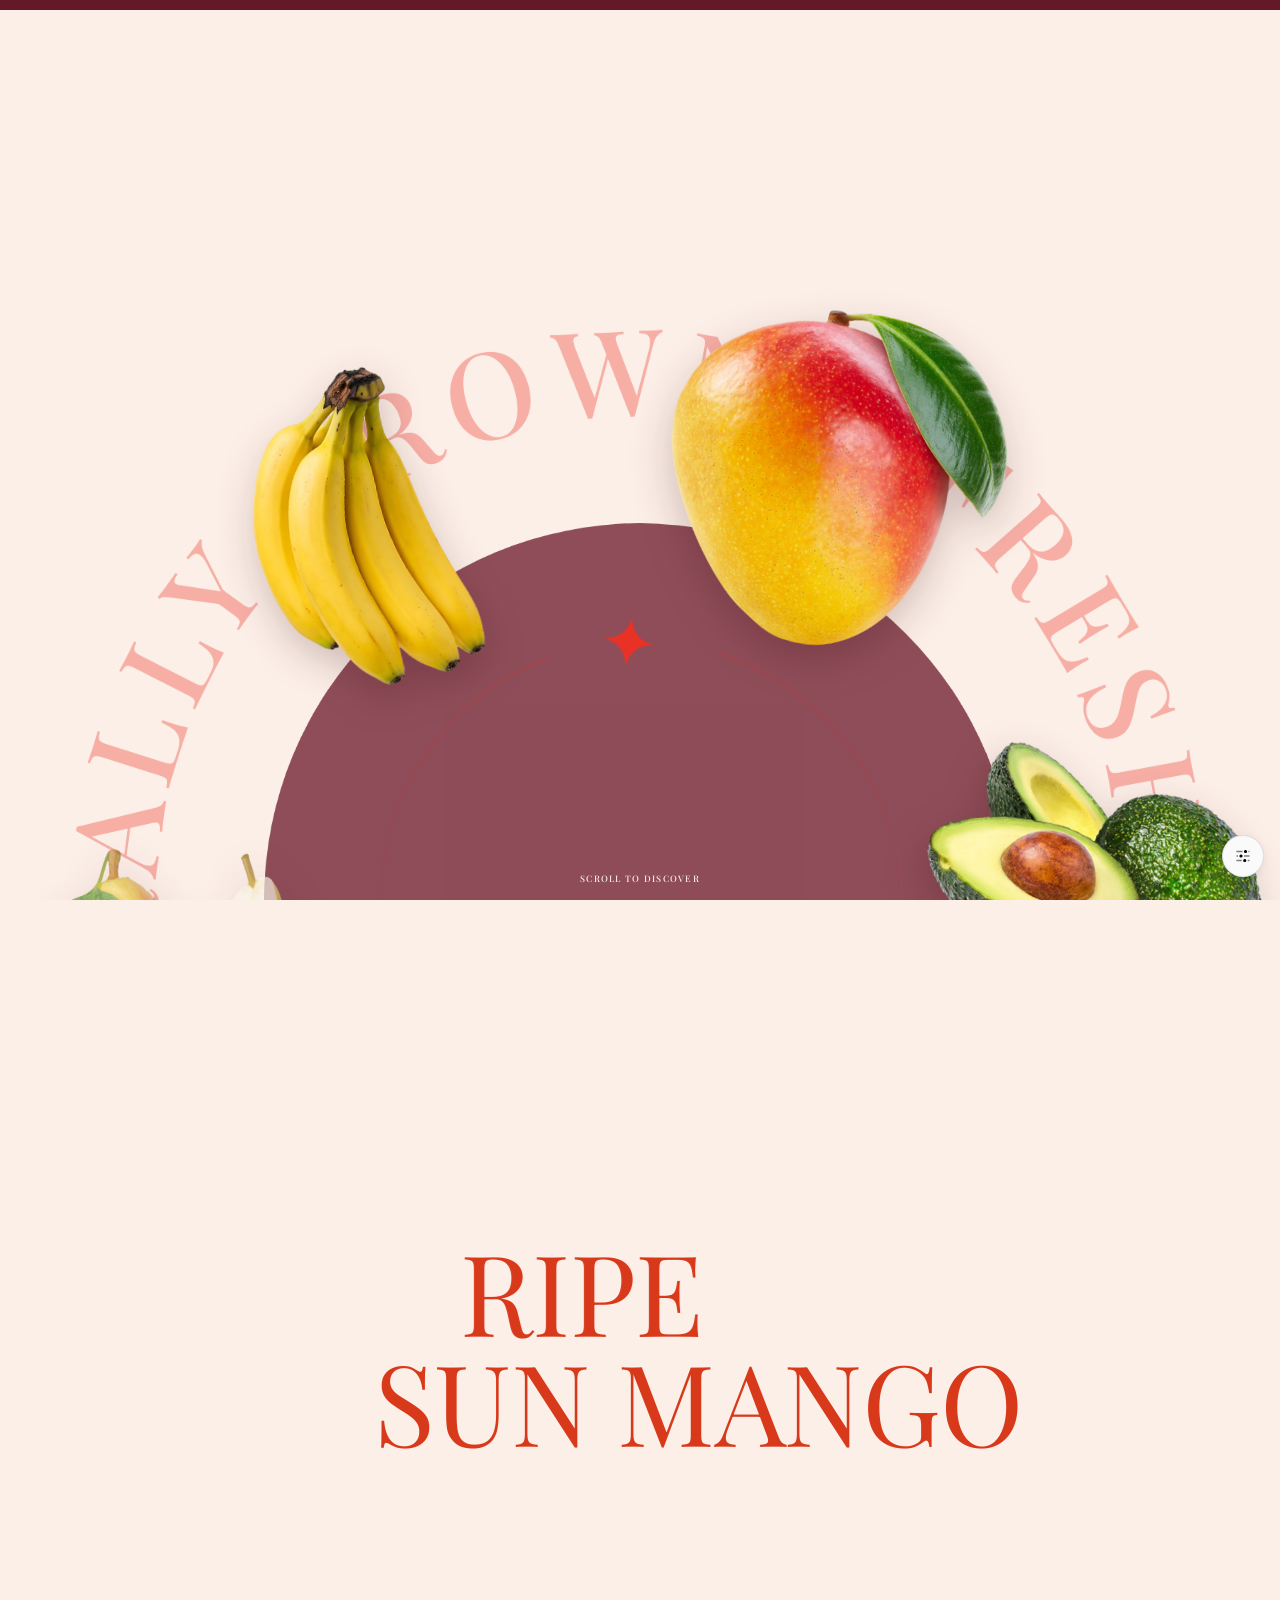
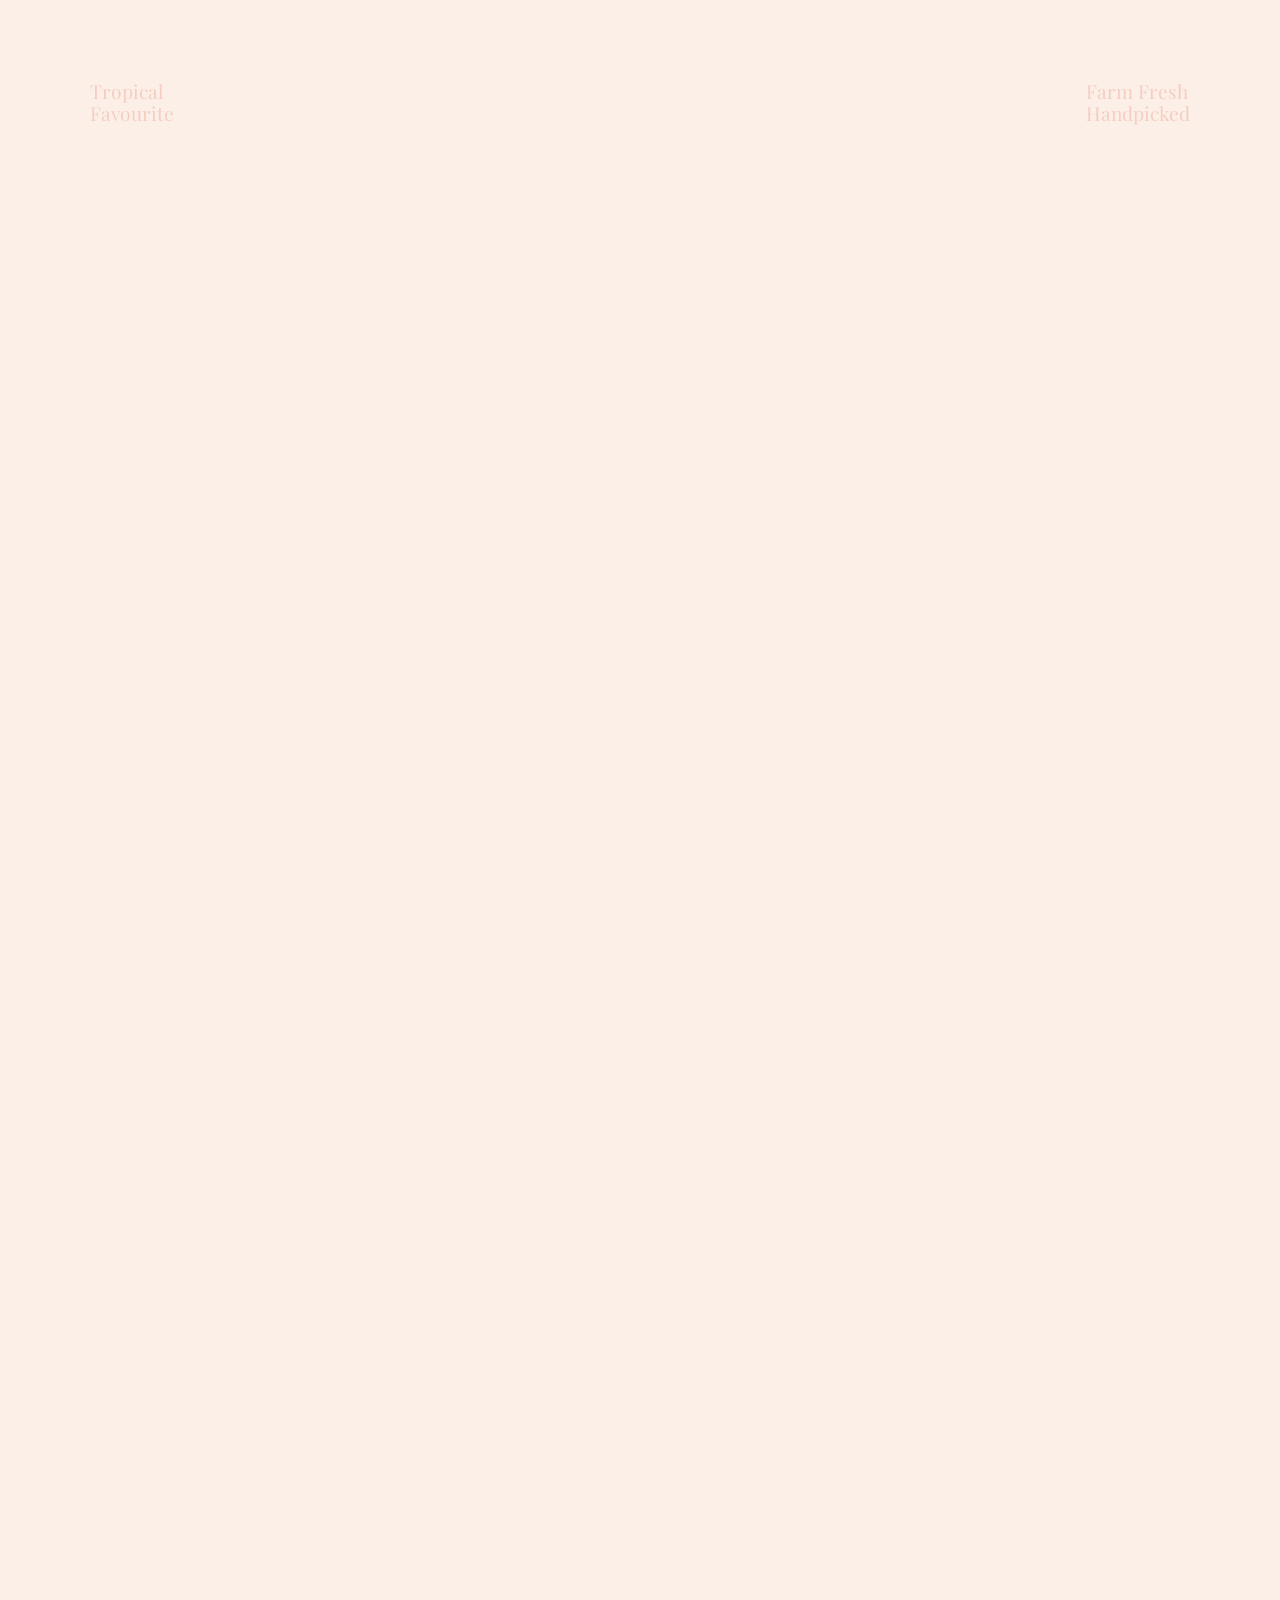
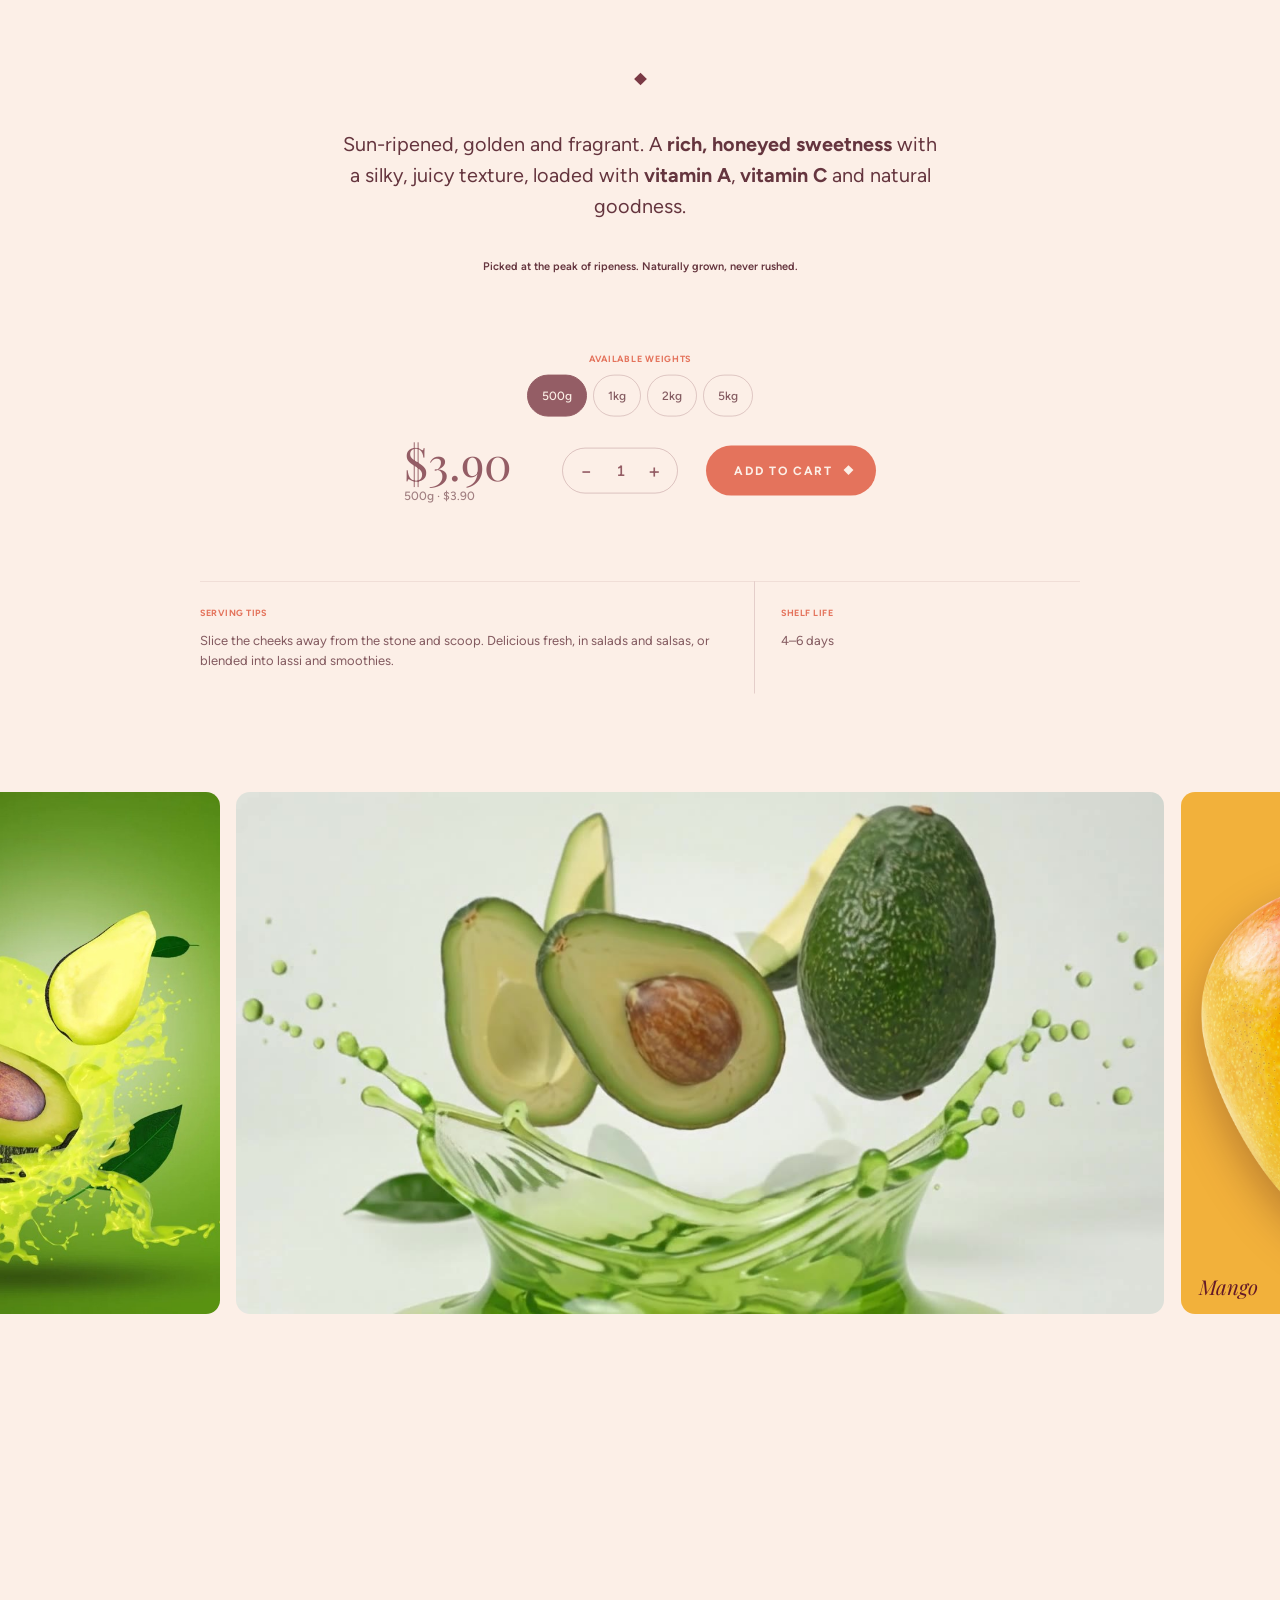
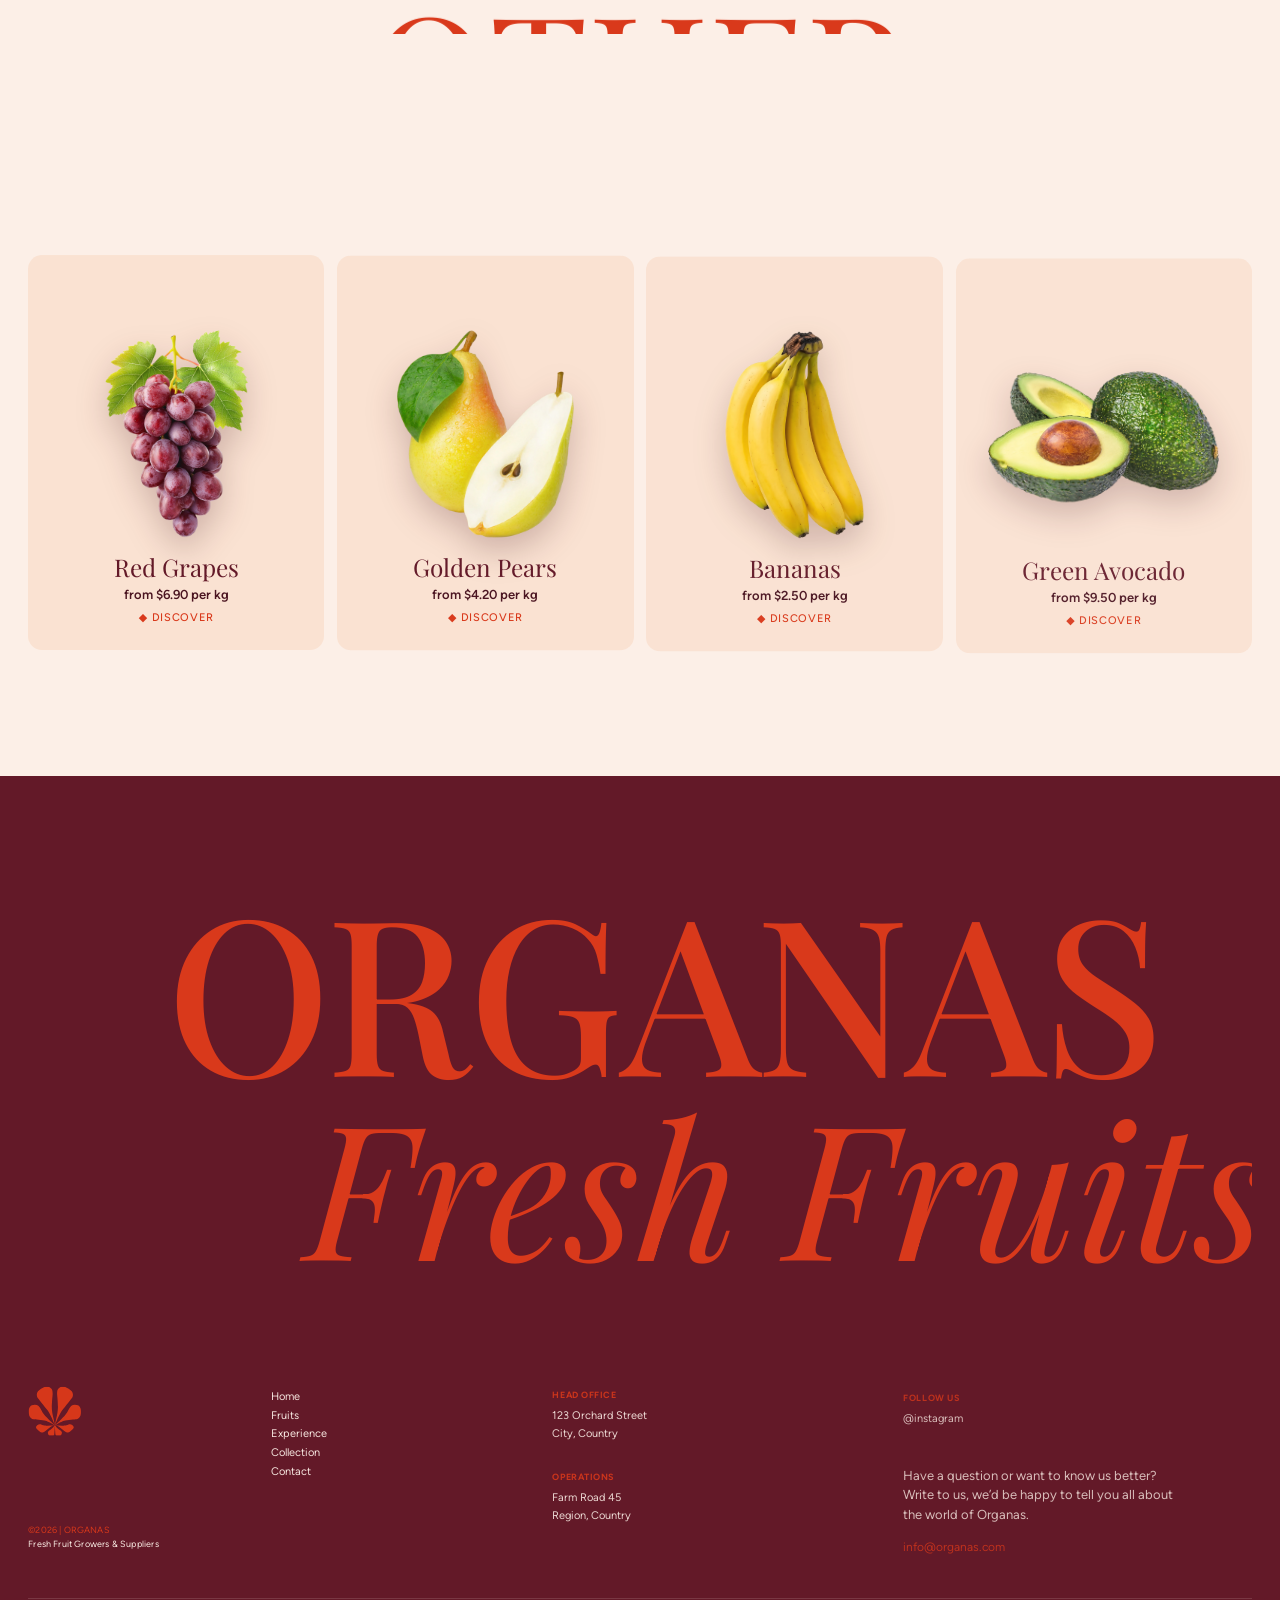
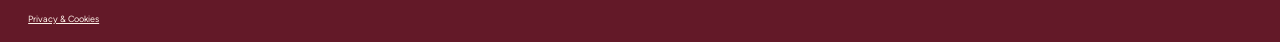
<file: index.html>
<!doctype html>
<html lang="en">
<head>
<meta charset="utf-8">
<meta name="viewport" content="width=device-width, initial-scale=1, viewport-fit=cover">
<title>Organas — Fresh Fruits</title>
<meta name="description" content="Organas — naturally grown, handpicked fresh fruits: grapes, pears, bananas, mangoes and avocados.">
<meta name="theme-color" content="#FCEFE7">
<link rel="preload" href="fonts/playfair-display-latin-500-normal.woff2" as="font" type="font/woff2" crossorigin>
<link rel="stylesheet" href="css/style.css">
<link rel="stylesheet" href="vendor/dialkit/styles.css">
</head>
<body class="is-loading">

<svg width="0" height="0" style="position:absolute" aria-hidden="true" focusable="false">
  <symbol id="logo-full" viewBox="0 0 589 438"><path d="M45.1502 437.567C20.0335 437.567 2.89186 420.7 2.89186 396.5C2.89186 372.3 20.0335 355.433 45.1502 355.433C70.3585 355.433 87.5002 372.3 87.5002 396.5C87.5002 420.7 70.3585 437.567 45.1502 437.567ZM45.1502 421.708C58.9002 421.708 69.3502 411.625 69.3502 396.5C69.3502 381.375 58.9002 371.292 45.1502 371.292C31.4919 371.292 20.9502 381.375 20.9502 396.5C20.9502 411.625 31.4919 421.708 45.1502 421.708ZM167.847 435H149.697L137.047 412.083H112.206V435H93.9641V358H134.389C155.014 358 165.922 367.625 165.922 385.592C165.922 396.317 160.697 404.108 152.814 408.417L167.847 435ZM112.206 373.308V398.058H133.381C142.639 398.058 147.772 393.842 147.772 385.683C147.772 377.525 142.639 373.308 133.381 373.308H112.206ZM251.763 394.3V435H240.304L240.121 423.817C234.804 431.883 225.088 437.567 211.429 437.567C188.146 437.567 170.363 420.7 170.363 396.5C170.363 372.3 187.596 355.433 212.896 355.433C229.579 355.433 246.446 363.225 250.571 382.567H232.329C229.396 375.6 222.429 371.292 213.171 371.292C198.871 371.292 188.421 381.65 188.421 396.5C188.421 411.258 198.963 421.708 212.804 421.708C220.504 421.708 231.229 418.317 233.888 406.675H211.521V394.3H251.763ZM322.688 435L317.922 422.075H279.972L275.205 435H256.322L286.113 358H311.78L341.663 435H322.688ZM285.105 408.233H312.788L300.688 375.325H297.205L285.105 408.233ZM346.728 435V358H367.903L403.653 409.792H405.394V358H423.269V435H402.461L366.253 383.208H364.603V435H346.728ZM494.671 435L489.904 422.075H451.954L447.187 435H428.304L458.096 358H483.762L513.646 435H494.671ZM457.087 408.233H484.771L472.671 375.325H469.187L457.087 408.233ZM549.834 437.567C526.367 437.567 513.992 429.225 514.084 411.167H530.584C531.226 418.408 537.184 422.992 549.834 423.083C561.751 423.083 568.259 419.05 568.259 413C568.259 407.683 563.951 405.025 554.784 403.467L545.251 401.817C530.676 399.25 516.192 395.4 516.192 378.625C516.192 364.05 528.476 355.433 550.017 355.433C570.092 355.433 584.026 362.492 584.209 381.558H567.801C566.609 374.592 561.201 369.917 549.651 369.917C539.201 369.917 533.701 373.492 533.701 379.45C533.701 384.125 537.459 387.058 545.342 388.525L553.684 389.992C568.351 392.65 586.409 395.125 586.409 413.55C586.409 428.858 573.851 437.567 549.834 437.567Z"/><path d="M415.88 111.591C381.697 111.951 381.337 151.173 352.911 179.598C326.72 205.789 299.002 231.981 294.805 235.937C294.722 235.847 294.62 235.78 294.503 235.737C297.288 228.728 323.731 162.748 339.057 144.867C355.249 125.976 400.857 67.1455 400.857 67.1455C400.857 67.1455 414.62 40.9685 390.332 22.6175C366.044 4.26648 339.597 -12.7355 315.309 13.4425C315.309 13.4425 305.054 20.7285 308.562 55.5415C312.07 90.3545 312.88 120.579 312.88 120.579C312.88 120.579 314.232 143.788 306.133 179.68C299.094 210.878 295.074 231.65 294.352 235.706C294.316 235.701 294.284 235.685 294.246 235.685C294.203 235.685 294.166 235.703 294.125 235.709C293.405 231.66 289.385 210.885 282.344 179.68C274.246 143.788 275.597 120.579 275.597 120.579C275.597 120.579 276.407 90.3545 279.915 55.5415C283.423 20.7285 273.168 13.4425 273.168 13.4425C248.88 -12.7345 222.433 4.26648 198.145 22.6175C173.857 40.9685 187.62 67.1455 187.62 67.1455C187.62 67.1455 233.228 125.976 249.42 144.867C264.748 162.75 291.196 228.745 293.975 235.74C293.86 235.784 293.762 235.855 293.682 235.945C289.515 232.017 261.776 205.806 235.567 179.597C207.141 151.171 206.781 111.951 172.598 111.59C138.415 111.23 133.017 133.9 135.536 165.564C138.055 197.229 165.042 199.747 165.042 199.747C165.042 199.747 221.894 204.785 237.367 208.743C251.718 212.414 288.348 233.106 293.586 236.088C293.53 236.19 293.492 236.301 293.488 236.424L250.861 238.9C250.861 238.9 227.652 239.08 210.741 231.524C193.829 223.968 166.123 243.938 185.553 261.03C204.983 278.122 210.571 291.975 236.564 271.105C262.243 250.486 273.271 238.305 293.484 236.452C293.485 236.701 293.611 236.91 293.794 237.049C291.246 240.603 277.592 259.136 265.254 265.954C251.581 273.51 245.284 280.888 258.417 299.777C271.551 318.668 288.462 301.216 290.262 295.099C291.935 289.412 293.918 243.61 294.189 237.2C294.21 237.202 294.227 237.213 294.248 237.213C294.264 237.213 294.277 237.204 294.292 237.203C294.563 243.625 296.546 289.413 298.218 295.099C300.017 301.216 316.929 318.668 330.063 299.777C343.197 280.887 336.9 273.51 323.226 265.954C310.894 259.139 297.25 240.624 294.691 237.054C294.88 236.916 295.01 236.704 295.011 236.452C315.215 238.309 326.244 250.49 351.917 271.103C377.909 291.973 383.497 278.12 402.928 261.028C422.358 243.936 394.652 223.967 377.74 231.523C360.828 239.079 337.62 238.898 337.62 238.898L295.008 236.424C295.004 236.298 294.964 236.183 294.905 236.08C300.184 233.075 336.773 212.411 351.113 208.742C366.585 204.784 423.438 199.745 423.438 199.745C423.438 199.745 450.425 197.226 452.944 165.562C455.463 133.898 450.065 111.228 415.882 111.588L415.88 111.591Z"/></symbol>
  <symbol id="logo-mark" viewBox="130 0 330 300"><path d="M415.88 111.591C381.697 111.951 381.337 151.173 352.911 179.598C326.72 205.789 299.002 231.981 294.805 235.937C294.722 235.847 294.62 235.78 294.503 235.737C297.288 228.728 323.731 162.748 339.057 144.867C355.249 125.976 400.857 67.1455 400.857 67.1455C400.857 67.1455 414.62 40.9685 390.332 22.6175C366.044 4.26648 339.597 -12.7355 315.309 13.4425C315.309 13.4425 305.054 20.7285 308.562 55.5415C312.07 90.3545 312.88 120.579 312.88 120.579C312.88 120.579 314.232 143.788 306.133 179.68C299.094 210.878 295.074 231.65 294.352 235.706C294.316 235.701 294.284 235.685 294.246 235.685C294.203 235.685 294.166 235.703 294.125 235.709C293.405 231.66 289.385 210.885 282.344 179.68C274.246 143.788 275.597 120.579 275.597 120.579C275.597 120.579 276.407 90.3545 279.915 55.5415C283.423 20.7285 273.168 13.4425 273.168 13.4425C248.88 -12.7345 222.433 4.26648 198.145 22.6175C173.857 40.9685 187.62 67.1455 187.62 67.1455C187.62 67.1455 233.228 125.976 249.42 144.867C264.748 162.75 291.196 228.745 293.975 235.74C293.86 235.784 293.762 235.855 293.682 235.945C289.515 232.017 261.776 205.806 235.567 179.597C207.141 151.171 206.781 111.951 172.598 111.59C138.415 111.23 133.017 133.9 135.536 165.564C138.055 197.229 165.042 199.747 165.042 199.747C165.042 199.747 221.894 204.785 237.367 208.743C251.718 212.414 288.348 233.106 293.586 236.088C293.53 236.19 293.492 236.301 293.488 236.424L250.861 238.9C250.861 238.9 227.652 239.08 210.741 231.524C193.829 223.968 166.123 243.938 185.553 261.03C204.983 278.122 210.571 291.975 236.564 271.105C262.243 250.486 273.271 238.305 293.484 236.452C293.485 236.701 293.611 236.91 293.794 237.049C291.246 240.603 277.592 259.136 265.254 265.954C251.581 273.51 245.284 280.888 258.417 299.777C271.551 318.668 288.462 301.216 290.262 295.099C291.935 289.412 293.918 243.61 294.189 237.2C294.21 237.202 294.227 237.213 294.248 237.213C294.264 237.213 294.277 237.204 294.292 237.203C294.563 243.625 296.546 289.413 298.218 295.099C300.017 301.216 316.929 318.668 330.063 299.777C343.197 280.887 336.9 273.51 323.226 265.954C310.894 259.139 297.25 240.624 294.691 237.054C294.88 236.916 295.01 236.704 295.011 236.452C315.215 238.309 326.244 250.49 351.917 271.103C377.909 291.973 383.497 278.12 402.928 261.028C422.358 243.936 394.652 223.967 377.74 231.523C360.828 239.079 337.62 238.898 337.62 238.898L295.008 236.424C295.004 236.298 294.964 236.183 294.905 236.08C300.184 233.075 336.773 212.411 351.113 208.742C366.585 204.784 423.438 199.745 423.438 199.745C423.438 199.745 450.425 197.226 452.944 165.562C455.463 133.898 450.065 111.228 415.882 111.588L415.88 111.591Z"/></symbol>
</svg>

<!-- Preloader -->
<div class="pre" aria-hidden="true">
  <span class="logo pre-logo"><svg viewBox="0 0 589 438"><use href="#logo-full"/></svg></span>
</div>

<!-- Cursor chip -->
<div class="chip" aria-hidden="true"><i></i><span>DISCOVER</span></div>

<!-- Header -->
<header class="hdr">
  <div class="lang v1only" role="group" aria-label="Language">
    <button class="is-on" type="button" data-k="lang1">EN</button><button type="button" data-k="lang2">FR</button>
  </div>
  <button class="menu-btn v2only" type="button" aria-expanded="false" aria-controls="menu">
    <svg class="burger" viewBox="0 0 24 24" aria-hidden="true"><path class="b1" d="M0 8h24"/><path class="b2" d="M0 14h24"/><path class="b3" d="M0 20h24"/></svg><span class="mb-t">MENU</span>
  </button>
  <a class="brand" href="#top" aria-label="Organas — home"><span class="logo"><svg viewBox="0 0 589 438"><use href="#logo-full"/></svg></span></a>
  <button class="cart-v1 v1only" type="button" aria-label="Open cart"><svg viewBox="0 0 20 20" aria-hidden="true"><path d="M3.6 6.5h12.8l1 11.5H2.6l1-11.5ZM6.7 8.6V5.4a3.3 3.3 0 0 1 6.6 0v3.2"/></svg><b class="cart-n" hidden>0</b></button>
  <button class="menu-btn v1only" type="button" aria-expanded="false" aria-controls="menu"><span class="mb-t">MENU</span><i></i></button>
  <div class="hdr-r v2only">
    <div class="lang2">
      <button class="lang2-btn" type="button" aria-haspopup="listbox" aria-expanded="false"><span class="l2t">EN</span><svg viewBox="0 0 16 16" aria-hidden="true"><path d="M2.5 5.5 8 11l5.5-5.5"/></svg></button>
      <ul class="lang2-list" role="listbox" hidden></ul>
    </div>
    <a class="cart" href="#" aria-label="Cart"><svg viewBox="0 0 20 20" aria-hidden="true"><path d="M3.6 6.5h12.8l1 11.5H2.6l1-11.5ZM6.7 8.6V5.4a3.3 3.3 0 0 1 6.6 0v3.2"/></svg><span class="cart-t">CART</span><b class="cart-n" hidden>0</b></a>
  </div>
</header>

<!-- Menu overlay -->
<nav class="menu" id="menu" aria-label="Main">
  <ul>
    <li><a href="#top" data-nav data-link="home">Home</a></li>
    <li><a href="#detail" data-nav data-link="fruits">Fruits</a></li>
    <li><a href="#gallery" data-nav data-link="experience">Experience</a></li>
    <li><a href="#others" data-nav data-link="collection">Collection</a></li>
    <li><a href="#contact" data-nav data-link="contact">Contact</a></li>
  </ul>
  <p class="menu-foot" data-k="menuFoot">info@organas.com &nbsp;·&nbsp; @organas</p>
</nav>

<main id="top">

  <!-- HERO -->
  <section class="hero" id="hero">
    <div class="hero-bg">
      <svg class="blob" viewBox="0 0 1000 560" preserveAspectRatio="none" aria-hidden="true">
        <path d="M0 560 L70 300 C95 190 130 120 215 92 C300 62 380 64 500 64 C620 64 700 62 785 92 C870 120 905 190 930 300 L1000 560 Z" fill="currentColor"/>
      </svg>
      <svg class="ring" viewBox="0 0 1440 900" preserveAspectRatio="xMidYMid slice" aria-hidden="true">
        <defs><path id="ringPath" d="M 20 1050 A 700 700 0 1 1 1420 1050 A 700 700 0 1 1 20 1050"/></defs>
        <text><textPath id="ringText" href="#ringPath" startOffset="0"></textPath></text>
      </svg>
    </div>

    <!-- V2: arc wheel (new header design) -->
    <div class="v2" id="v2" data-cursor="DISCOVER" aria-roledescription="carousel" aria-label="Our fruits">
      <div class="v2-par">
        <div class="v2-stage" id="v2stage">
          <div class="v2-disc"></div>
          <svg class="v2-arcs" viewBox="0 0 1600 900" aria-hidden="true">
            <defs><linearGradient id="arcFade" x1="0" y1="0" x2="0" y2="1"><stop offset="0" stop-color="#E93125" stop-opacity=".28"/><stop offset="1" stop-color="#E93125" stop-opacity=".04"/></linearGradient></defs>
            <path d="M686 597 A 324 324 0 0 0 476 899" fill="none" stroke="url(#arcFade)" stroke-width="2"/>
            <path d="M900 592 A 324 324 0 0 1 1124 899" fill="none" stroke="url(#arcFade)" stroke-width="2"/>
          </svg>
          <svg class="v2-ring" viewBox="0 0 1600 900" aria-hidden="true">
            <defs><path id="v2RingPath" d="M 197 899 A 603 603 0 1 1 1403 899 A 603 603 0 1 1 197 899"/></defs>
            <g id="v2RingG"><text><textPath id="v2RingText" href="#v2RingPath" startOffset="0"></textPath></text></g>
          </svg>
          <div class="v2-fruits" id="v2fruits"></div>
          <svg class="spark sp1" viewBox="0 0 60 60" aria-hidden="true"><path d="M30 0C32 18 42 28 60 30 42 32 32 42 30 60 28 42 18 32 0 30 18 28 28 18 30 0Z"/></svg>
        </div>
      </div>
    </div>

    <div class="cx" id="cx" data-cursor="DISCOVER" aria-roledescription="carousel" aria-label="Our fruits"></div>

    <a class="privacy" href="#contact" data-k="privacy">Privacy &amp; Cookies</a>
    <div class="scroll-hint" data-k="scrollHint">SCROLL TO DISCOVER</div>
  </section>

  <!-- PRODUCT DETAIL -->
  <section class="detail" id="detail">
    <div class="detail-pin">
      <div class="detail-stage">
        <h2 class="d-title"><span class="l1"></span><span class="l2"></span></h2>
        <p class="d-side d-left"></p>
        <p class="d-side d-right"></p>
        <img class="d-fruit" alt="" draggable="false">
      </div>
    </div>

    <div class="detail-body">
      <i class="dia"></i>
      <p class="d-desc"></p>
      <p class="d-note"></p>
      <div class="buy" data-shop>
        <div class="buy-sizes"><h4 data-k="weightsLabel">AVAILABLE WEIGHTS</h4><ul class="pills sel d-weights" role="radiogroup" aria-label="Weight"></ul></div>
        <div class="buy-row">
          <div class="buy-price" aria-live="polite"><span class="bp-amount">$0.00</span><span class="bp-per"></span></div>
          <div class="qty" role="group" aria-label="Quantity"><button type="button" class="q-minus" aria-label="Decrease quantity">−</button><output class="q-val">1</output><button type="button" class="q-plus" aria-label="Increase quantity">+</button></div>
          <button type="button" class="btn-add"><span class="ba-t">ADD TO CART</span><i></i></button>
        </div>
      </div>
      <div class="d-info">
        <div class="col"><h4 data-k="tipsLabel">SERVING TIPS</h4><p class="d-tips"></p></div>
        <div class="col"><h4 data-k="shelfLabel">SHELF LIFE</h4><p class="d-shelf"></p></div>
      </div>
    </div>
  </section>

  <!-- GALLERY (draggable) -->
  <section class="gallery" id="gallery" data-cursor="DRAG" aria-label="Gallery">
    <div class="track" id="track">
      <figure class="gcard gc-photo"><img src="assets/avocado.jpg" alt="" draggable="false" loading="lazy"></figure>
      <figure class="gcard gc-video">
        <video src="assets/avocado.mp4" poster="assets/avocado-poster.jpg" muted loop playsinline preload="metadata" aria-label="Brand video"></video>
      </figure>
      <figure class="gcard gc-f" data-gc="0" style="--c:#F2B13B;--ar:4/5"><img src="assets/mango.png" alt="" draggable="false" loading="lazy"><figcaption>Mango</figcaption></figure>
      <figure class="gcard gc-f" data-gc="1" style="--c:#631928;--ar:3/4"><img src="assets/grapes.png" alt="" draggable="false" loading="lazy"><figcaption>Grapes</figcaption></figure>
      <figure class="gcard gc-f" data-gc="2" style="--c:#C7D07A;--ar:4/5"><img src="assets/pear.png" alt="" draggable="false" loading="lazy"><figcaption>Pears</figcaption></figure>
      <figure class="gcard gc-f" data-gc="3" style="--c:#D9391B;--ar:3/4"><img src="assets/banana.png" alt="" draggable="false" loading="lazy"><figcaption>Bananas</figcaption></figure>
    </div>
  </section>

  <!-- OTHER FRUITS -->
  <section class="others" id="others">
    <h2 class="big"><span>OTHER</span><span>FRUITS</span></h2>
    <div class="ocards" id="ocards"></div>
  </section>

</main>

<!-- FOOTER -->
<footer class="foot" id="contact">
  <div class="foot-word" aria-label="Organas Fresh Fruits">
    <span class="fw1" data-k="word1">ORGANAS</span>
    <em class="fw2" data-k="word2">Fresh Fruits</em>
  </div>
  <div class="foot-grid">
    <div class="fg-logo">
      <span class="logo mark"><svg viewBox="0 0 330 300"><use href="#logo-mark"/></svg></span>
      <p class="copy"><span class="c1" data-k="copy">©2026 | ORGANAS</span><br><span class="c2" data-k="tagline">Fresh Fruit Growers &amp; Suppliers</span></p>
    </div>
    <ul class="fg-nav">
      <li><a href="#top" data-nav data-link="home">Home</a></li>
      <li><a href="#detail" data-nav data-link="fruits">Fruits</a></li>
      <li><a href="#gallery" data-nav data-link="experience">Experience</a></li>
      <li><a href="#others" data-nav data-link="collection">Collection</a></li>
      <li><a href="#contact" data-nav data-link="contact">Contact</a></li>
    </ul>
    <div class="fg-addr">
      <h5 data-k="headLabel">HEAD OFFICE</h5>
      <p data-k="head">123 Orchard Street<br>City, Country</p>
      <h5 data-k="opsLabel">OPERATIONS</h5>
      <p data-k="ops">Farm Road 45<br>Region, Country</p>
    </div>
    <div class="fg-contact">
      <h5 data-k="followLabel">FOLLOW US</h5>
      <p><a href="#" data-k="handle">@instagram</a></p>
      <p class="ask" data-k="ask">Have a question or want to know us better?<br>Write to us, we’d be happy to tell you all about the world of Organas.</p>
      <a class="mail" href="mailto:info@organas.com" data-k="email">info@organas.com</a>
    </div>
  </div>
  <div class="foot-bottom"><a href="#" data-k="fprivacy">Privacy &amp; Cookies</a></div>
</footer>

<script src="vendor/gsap.min.js"></script>
<script src="vendor/ScrollTrigger.min.js"></script>
<script src="vendor/lenis.min.js"></script>
<script src="vendor/dialkit/browser.global.js"></script>
<script src="js/defaults.js"></script>
<script src="js/main.js"></script>
<script src="js/shop.js"></script>
<script src="js/panel.js"></script>
<script>
/* If the stylesheet or scripts did not load, say why instead of showing a broken page. */
window.addEventListener('load', function () {
  var cssOk = !!getComputedStyle(document.documentElement).getPropertyValue('--cream').trim();
  if (cssOk && typeof gsap !== 'undefined' && window.ORGAPI) return;
  var d = document.createElement('div');
  d.setAttribute('style', 'position:fixed;inset:auto 16px 16px 16px;z-index:999;max-width:560px;margin:auto;background:#fff;color:#222;border:2px solid #d9391b;border-radius:12px;padding:16px 18px;font:15px/1.5 system-ui,sans-serif;box-shadow:0 10px 40px rgba(0,0,0,.25)');
  d.innerHTML = '<b style="color:#d9391b">The site files did not load.</b><br>This page needs the folders <code>css</code>, <code>js</code>, <code>assets</code>, <code>fonts</code> and <code>vendor</code> next to <code>index.html</code>. Unzip the whole zip, then run <code>python3 serve.py</code> inside the <code>organas</code> folder.';
  document.body.appendChild(d);
});
</script>
</body>
</html>
</file>
<file: css/style.css>
/* ORGANAS — fresh fruits
   Palette sampled from the reference: cream / burgundy / vermilion */
@font-face{font-family:"Playfair Display";font-weight:400;font-style:normal;font-display:swap;src:url(../fonts/playfair-display-latin-400-normal.woff2) format("woff2")}
@font-face{font-family:"Playfair Display";font-weight:500;font-style:normal;font-display:swap;src:url(../fonts/playfair-display-latin-500-normal.woff2) format("woff2")}
@font-face{font-family:"Playfair Display";font-weight:600;font-style:normal;font-display:swap;src:url(../fonts/playfair-display-latin-600-normal.woff2) format("woff2")}
@font-face{font-family:"Playfair Display";font-weight:400;font-style:italic;font-display:swap;src:url(../fonts/playfair-display-latin-400-italic.woff2) format("woff2")}
@font-face{font-family:"Playfair Display";font-weight:500;font-style:italic;font-display:swap;src:url(../fonts/playfair-display-latin-500-italic.woff2) format("woff2")}
@font-face{font-family:"Figtree";font-weight:400;font-display:swap;src:url(../fonts/figtree-latin-400-normal.woff2) format("woff2")}
@font-face{font-family:"Figtree";font-weight:500;font-display:swap;src:url(../fonts/figtree-latin-500-normal.woff2) format("woff2")}
@font-face{font-family:"Figtree";font-weight:600;font-display:swap;src:url(../fonts/figtree-latin-600-normal.woff2) format("woff2")}
@font-face{font-family:"Figtree";font-weight:700;font-display:swap;src:url(../fonts/figtree-latin-700-normal.woff2) format("woff2")}


:root{
  --v2-red:#E93125;--v2-disc:#6A1728;--logo-w2:81px;
  --cream:#FCEFE7;
  --peach:#FAE2D2;
  --burgundy:#631928;
  --red:#D9391B;
  --ink:#4a1420;
  --serif:"Playfair Display","Times New Roman",serif;
  --sans:"Figtree",system-ui,-apple-system,"Segoe UI",sans-serif;
  --u:min(1vh,1.15vw);           /* fluid unit used to size fruit */
  --gut:clamp(16px,2.2vw,40px);
}
*{box-sizing:border-box;margin:0;padding:0}
html{-webkit-text-size-adjust:100%}
html.lenis,html.lenis body{height:auto}
.lenis.lenis-smooth{scroll-behavior:auto!important}
.lenis.lenis-stopped{overflow:hidden}
body{background:var(--cream);color:var(--red);font-family:var(--sans);font-size:16px;line-height:1.5;overflow-x:hidden;-webkit-font-smoothing:antialiased}
body.is-loading{overflow:hidden}
img,svg,video{display:block;max-width:100%}
a{color:inherit;text-decoration:none}
button{font:inherit;color:inherit;background:none;border:0;cursor:pointer}
ul{list-style:none}
::selection{background:var(--red);color:var(--cream)}

/* ---------- preloader ---------- */
.pre{position:fixed;inset:0;z-index:100;background:var(--burgundy);display:grid;place-items:center;color:var(--cream)}
.logo{display:block;color:inherit}
.logo svg{width:100%;height:auto;fill:currentColor}
html.logo-custom .logo svg{display:none}
html.logo-custom .logo{background:currentColor;-webkit-mask:var(--logo) center/contain no-repeat;mask:var(--logo) center/contain no-repeat}
html.logo-custom .logo.mark{-webkit-mask-size:contain;mask-size:contain}
.pre-logo{width:clamp(120px,16vw,220px);aspect-ratio:589/438;opacity:0}

/* ---------- cursor chip ---------- */
.chip{position:fixed;left:0;top:0;z-index:60;pointer-events:none;display:flex;align-items:center;gap:6px;background:#fff;color:var(--red);padding:5px 10px 5px 8px;border-radius:99px;font:600 10px/1 var(--sans);letter-spacing:.06em;white-space:nowrap;opacity:0;transform:translate3d(-100px,-100px,0) scale(.6);box-shadow:0 2px 10px rgba(99,25,40,.12)}
.chip i{width:6px;height:6px;background:var(--red);transform:rotate(45deg);flex:none}
@media (hover:none){.chip{display:none}}

/* ---------- header ---------- */
.hdr{position:fixed;inset:0 0 auto 0;z-index:50;height:84px;padding:0 var(--gut);display:flex;align-items:center;justify-content:space-between;pointer-events:none;color:var(--red);transition:color .4s}
.hdr>*{pointer-events:auto}
.hdr.on-dark,.menu-open .hdr{color:var(--cream)}
.lang{display:flex;gap:2px}
.lang button{width:26px;height:26px;border-radius:50%;font:600 9px/1 var(--sans);letter-spacing:.04em;border:1px solid currentColor;display:grid;place-items:center;transition:background .3s,color .3s}
.lang button.is-on{background:var(--red);border-color:var(--red);color:var(--cream)}
.hdr.on-dark .lang button.is-on,.menu-open .lang button.is-on{background:var(--cream);border-color:var(--cream);color:var(--burgundy)}
.brand{position:absolute;left:50%;top:14px;transform:translateX(-50%);display:block}
.brand .logo{width:var(--logo-w,92px);aspect-ratio:589/438;transition:transform .5s cubic-bezier(.2,.8,.2,1)}
.brand:hover .logo{transform:scale(1.06) rotate(-2deg)}
.menu-btn{display:flex;align-items:center;gap:10px;height:30px;padding:0 5px 0 14px;border:1px solid currentColor;border-radius:99px;font:600 10px/1 var(--sans);letter-spacing:.08em}
.menu-btn i{width:20px;height:20px;border-radius:50%;background:var(--red);display:grid;place-items:center;transition:background .3s,transform .5s}
.menu-btn i::after{content:"";width:6px;height:6px;background:var(--cream);transform:rotate(45deg)}
.hdr.on-dark .menu-btn i,.menu-open .menu-btn i{background:var(--cream)}
.hdr.on-dark .menu-btn i::after,.menu-open .menu-btn i::after{background:var(--burgundy)}
.menu-open .menu-btn i{transform:rotate(90deg)}

/* ---------- menu overlay ---------- */
.menu{position:fixed;inset:0;z-index:45;background:var(--burgundy);color:var(--cream);display:flex;flex-direction:column;justify-content:center;padding:100px var(--gut) 40px;clip-path:inset(0 0 100% 0);visibility:hidden}
.menu ul{display:grid;gap:clamp(2px,1vh,10px);text-align:center}
.menu a{font:400 clamp(44px,9vw,120px)/1.05 var(--serif);text-transform:uppercase;display:inline-block;transition:color .3s,transform .5s cubic-bezier(.2,.8,.2,1)}
.menu a:hover{color:var(--red);transform:translateX(.4em) skewX(-6deg)}
.menu li{overflow:hidden}
.menu li a{transform:translateY(110%)}
.menu-foot{position:absolute;bottom:28px;left:0;right:0;text-align:center;font:500 12px var(--sans);letter-spacing:.08em;opacity:.7}

/* ---------- hero ---------- */
.hero{position:relative;height:100vh;height:100svh;min-height:560px;overflow:hidden;background:var(--cream)}
.hero-bg{position:absolute;inset:0}
.blob{position:absolute;left:50%;bottom:0;width:var(--blob-w,78%);height:var(--blob-h,60%);transform:translateX(-50%);color:var(--burgundy);transform-origin:50% 100%}
.ring{position:absolute;inset:0;width:100%;height:100%;color:var(--red)}
.ring text{font:400 var(--ring-size,230px) var(--serif);fill:currentColor;letter-spacing:6px;text-transform:uppercase}
.cx{position:absolute;inset:0;touch-action:pan-y;cursor:grab;user-select:none;-webkit-user-select:none}
.cx:active{cursor:grabbing}
.cx-item{position:absolute;left:50%;top:47%;padding:0;will-change:transform,opacity;display:block;-webkit-tap-highlight-color:transparent}
.cx-item img{width:auto;max-width:none;pointer-events:none;filter:drop-shadow(0 24px 30px rgba(60,10,20,.28))}
.privacy{position:absolute;left:14px;bottom:12px;z-index:5;font:400 9px var(--sans);text-decoration:underline;color:var(--red)}
.scroll-hint{position:absolute;left:50%;bottom:16px;transform:translateX(-50%);z-index:5;color:var(--cream);font:500 9px var(--serif);letter-spacing:.14em;white-space:nowrap}

/* ---------- detail ---------- */
.detail{position:relative;background:var(--cream)}
.detail-pin{height:calc(var(--pin,260)*1vh);position:relative}
.detail-stage{position:sticky;top:0;height:100vh;height:100svh;overflow:hidden}
.d-title{position:absolute;left:0;right:0;top:50%;transform:translateY(-52%);text-align:center;font:400 clamp(44px,calc(var(--head,8.8)*1vw),230px)/.98 var(--serif);text-transform:uppercase;color:var(--red);letter-spacing:-.005em}
.d-title span{display:block;will-change:transform}
.d-side{position:absolute;bottom:clamp(60px,12vh,130px);font:400 clamp(16px,1.5vw,26px)/1.18 var(--serif);color:var(--red);white-space:pre-line}
.d-left{left:clamp(24px,7vw,130px)}
.d-right{right:clamp(24px,7vw,130px);text-align:left}
.d-fruit{position:absolute;left:50%;top:50%;height:calc(var(--u)*62);width:auto;max-width:86vw;z-index:3;will-change:transform;filter:var(--fshadow,drop-shadow(0 30px 34px rgba(60,10,20,.25)))}
.detail-body{position:relative;z-index:2;max-width:880px;margin:0 auto;padding:30px var(--gut) 0;text-align:center}
.dia{display:block;width:9px;height:9px;background:var(--burgundy);transform:rotate(45deg);margin:0 auto}
.d-desc{font:400 clamp(18px,1.55vw,24px)/1.55 var(--sans);color:var(--ink);margin:46px auto 38px;max-width:46ch}
.d-desc b{font-weight:700}
.d-note{font:600 11px/1.5 var(--sans);color:var(--ink);margin-bottom:46px}
.d-info{display:grid;grid-template-columns:1.7fr 1fr;margin:70px calc(var(--gut)*-1) 0;border-top:1px solid rgba(99,25,40,.22);text-align:left}
.d-info .col{padding:26px 26px 22px;border-left:1px solid rgba(99,25,40,.22)}
.d-info .col:first-child{border-left:0;padding-left:0}
.d-info h4{font:700 9px/1 var(--sans);letter-spacing:.06em;color:var(--red);margin-bottom:14px}
.d-info p{font:400 13px/1.55 var(--sans);color:var(--ink)}
.pills{display:flex;flex-wrap:wrap;gap:6px}
.pills li{min-width:36px;height:36px;padding:0 10px;display:grid;place-items:center;border:1px solid rgba(99,25,40,.28);border-radius:99px;font:500 10px var(--sans);color:var(--ink);transition:background .3s,color .3s}
.pills li:hover{background:var(--red);color:var(--cream);border-color:var(--red)}
.pills.sel li{cursor:pointer;font-size:12px;min-width:46px;height:42px;padding:0 14px;outline-offset:3px}
.pills.sel li.is-on{background:var(--burgundy);color:var(--cream);border-color:var(--burgundy)}

/* ---------- gallery ---------- */
.gallery{position:relative;margin-top:clamp(70px,12vh,150px);padding:0 0 clamp(60px,10vh,120px);overflow:hidden;cursor:grab;touch-action:pan-y;user-select:none;-webkit-user-select:none}
.gallery:active{cursor:grabbing}
.track{display:flex;gap:calc(var(--gg,1.3)*1vw);padding:0 calc(var(--gg,1.3)*1vw);width:max-content;will-change:transform}
.gcard{position:relative;height:clamp(300px,calc(var(--gh,58)*1vh),700px);border-radius:var(--card-r,16px);overflow:hidden;flex:none;display:grid;place-items:center}
.gcard img,.gcard video{pointer-events:none}
.gc-photo{aspect-ratio:1/1}
.gc-photo img{width:100%;height:100%;object-fit:cover}
.gc-video{aspect-ratio:16/9;background:#e9ece6}
.gc-video video{width:100%;height:100%;object-fit:cover}
.gc-f{aspect-ratio:var(--ar,4/5);background:var(--c,#ccc)}
.gcard:not(.gc-photo):not(.gc-video) img{height:72%;width:auto;filter:drop-shadow(0 18px 22px rgba(60,10,20,.3));transition:transform .8s cubic-bezier(.2,.8,.2,1)}
.gcard:hover img{transform:scale(1.05) rotate(-3deg)}
.gcard figcaption{position:absolute;left:18px;bottom:14px;font:400 italic clamp(18px,1.6vw,26px) var(--serif);color:var(--cream)}
.gcard figcaption{color:var(--fc,var(--cream))}

/* ---------- other fruits ---------- */
.others{padding:clamp(40px,8vh,100px) var(--gut) clamp(80px,14vh,170px);text-align:center}
.big{font:400 clamp(60px,12.5vw,260px)/.95 var(--serif);color:var(--red);text-transform:uppercase}
.big span{display:block;overflow:hidden;padding-top:.04em}
.big span b{display:inline-block;font-weight:inherit;will-change:transform}
.ocards{display:grid;grid-template-columns:repeat(var(--ocols,4),1fr);gap:clamp(10px,1vw,18px);margin-top:clamp(40px,7vh,90px);text-align:center}
.ocard{position:relative;display:flex;flex-direction:column;align-items:center;justify-content:flex-end;aspect-ratio:3/4;background:var(--peach);border-radius:var(--card-r,14px);overflow:hidden;padding:0 14px 26px;transition:transform .6s cubic-bezier(.2,.8,.2,1)}
.ocard .shape{position:absolute;left:50%;top:44%;width:92%;aspect-ratio:1;transform:translate(-50%,-50%) scale(0) rotate(-20deg);border-radius:42% 58% 55% 45%/50% 42% 58% 50%;transition:transform .7s cubic-bezier(.2,.8,.2,1)}
.ocard img{position:relative;height:56%;width:auto;max-width:86%;object-fit:contain;margin-bottom:18px;transition:transform .7s cubic-bezier(.2,.8,.2,1);filter:drop-shadow(0 14px 16px rgba(60,10,20,.22))}
.ocard h3{position:relative;font:400 clamp(20px,1.9vw,32px)/1.05 var(--serif);color:var(--burgundy)}
.ocard small{position:relative;display:block;font:500 11px var(--sans);letter-spacing:.06em;color:var(--red);margin-top:6px}
@media (hover:hover){
  .ocard:hover{transform:rotate(-1.4deg) translateY(-6px)}
  .ocard:hover .shape{transform:translate(-50%,-50%) scale(1) rotate(0)}
  .ocard:hover img{transform:scale(1.12) rotate(5deg)}
}

/* ---------- footer ---------- */
.foot{background:var(--burgundy);color:var(--cream);padding:clamp(70px,12vh,150px) var(--gut) 18px;position:relative;overflow:hidden}
.foot-word{padding-left:clamp(0px,17vw,280px);color:var(--red);overflow:hidden}
.fw1{display:block;font:500 clamp(54px,calc(var(--fw1,17)*1vw),400px)/.95 var(--serif);text-transform:uppercase;letter-spacing:-.01em;will-change:transform}
.fw2{display:block;font:400 italic clamp(50px,calc(var(--fw2,14.6)*1vw),360px)/1 var(--serif);will-change:transform}
.foot-grid{display:grid;grid-template-columns:17vw 1.1fr 1.4fr 1.5fr;gap:clamp(16px,2vw,36px);margin-top:clamp(60px,12vh,150px);font:400 11px/1.6 var(--sans)}
.foot h5{font:700 9px/1 var(--sans);letter-spacing:.06em;color:var(--red);margin:0 0 8px}
.foot p+h5{margin-top:30px}
.foot a{transition:color .3s}
.foot a:hover{color:var(--red)}
.fg-logo{display:flex;flex-direction:column;justify-content:space-between;min-height:130px}
.mark{width:54px;aspect-ratio:330/300;color:var(--red)}
.copy{font-size:9px;line-height:1.55;color:var(--red);letter-spacing:.02em}
.copy .c2{color:var(--cream)}
.fg-nav li{line-height:1.7}
.fg-contact .ask{margin-top:38px;font-size:13px;max-width:34ch;line-height:1.5}
.fg-contact .mail{display:inline-block;margin-top:14px;color:var(--red);font-size:12px}
.foot-bottom{margin-top:48px;padding-top:14px;border-top:1px solid rgba(252,239,231,.14);font:400 9px var(--sans);text-decoration:underline}

/* ---------- reveal helper ---------- */
[data-reveal]{opacity:0;transform:translateY(26px)}

/* ---------- responsive ---------- */
@media (max-width:900px){
  .ocards{grid-template-columns:repeat(2,1fr)}
  .d-info{grid-template-columns:1fr 1fr}
  .d-info .col:first-child{grid-column:1/-1;border-bottom:1px solid rgba(99,25,40,.22)}
  .d-info .col:nth-child(2){border-left:0;padding-left:0}
  .foot-grid{grid-template-columns:1fr 1fr}
  .fg-logo{grid-column:1/-1;flex-direction:row;align-items:flex-end;min-height:0}
  .foot-word{padding-left:0}
}
@media (max-width:640px){
  .hdr{height:72px}
  .brand{top:10px}
  .ring text{font-size:calc(var(--ring-size,230px)*.65)}
  .brand .logo{width:calc(var(--logo-w,92px)*.78)}
  .blob{width:130%;height:48%}
  .d-title{font-size:clamp(40px,13vw,90px);padding:0 10px}
  .d-side{font-size:15px;bottom:9vh}
  .d-left{left:18px}.d-right{right:18px}
  .big{font-size:17vw}
  .gcard{height:clamp(260px,50vh,420px)}
  .foot-grid{grid-template-columns:1fr}
  .scroll-hint{bottom:12px}
}
@media (prefers-reduced-motion:reduce){
  *{animation:none!important;transition-duration:.01ms!important}
}


/* =====================================================================
   HEADER V2 — arc wheel (from the Figma "header" frame, 1600 x 900)
   ===================================================================== */
.v2only{display:none}
.v2{display:none}
html[data-design="v2"] .v1only{display:none!important}
html[data-design="v2"] .v2only{display:flex}
html[data-design="v2"] .hero-bg,html[data-design="v2"] .cx{display:none}
html[data-design="v2"] .v2{display:block}

html[data-design="v2"] .hdr{height:110px;color:var(--v2-red)}
html[data-design="v2"] .hdr.on-dark,html[data-design="v2"] body.menu-open .hdr{color:var(--cream)}
html[data-design="v2"] .brand{top:24px}
html[data-design="v2"] .brand .logo{width:var(--logo-w2)}
html[data-design="v2"] body:not(.menu-open) .hdr:not(.on-dark) .brand{color:var(--v2-red)}

.menu-btn.v2only,.lang2-btn,.cart{font:700 15px/1 var(--sans);letter-spacing:.12em;text-transform:uppercase;color:inherit}
.menu-btn.v2only{position:absolute;left:60px;top:42px;height:24px;padding:0;border:0;border-radius:0;gap:10px;align-items:center;transition:opacity .3s}
.menu-btn.v2only:hover{opacity:.7}
.burger{width:24px;height:24px;fill:none;stroke:currentColor;stroke-width:2;stroke-linecap:butt;overflow:visible;transition:transform .5s cubic-bezier(.2,.8,.2,1)}
.burger path{transform-box:fill-box;transform-origin:center;transition:transform .45s cubic-bezier(.2,.8,.2,1),opacity .25s}
.menu-open .burger .b1{transform:translateY(6px) rotate(45deg)}
.menu-open .burger .b2{opacity:0;transform:scaleX(.2)}
.menu-open .burger .b3{transform:translateY(-6px) rotate(-45deg)}
.hdr-r.v2only{position:absolute;right:60px;top:42px;gap:30px;align-items:center}
.lang2{position:relative}
.lang2-btn{display:flex;align-items:center;gap:4px;padding:0}
.lang2-btn svg{width:16px;height:16px;fill:none;stroke:currentColor;stroke-width:1.8;stroke-linecap:round;stroke-linejoin:round;transition:transform .3s}
.lang2-btn[aria-expanded="true"] svg{transform:rotate(180deg)}
.lang2-list{position:absolute;right:-10px;top:calc(100% + 14px);min-width:78px;padding:6px;border-radius:12px;background:var(--cream);box-shadow:0 12px 34px rgba(99,25,40,.18);display:grid;gap:2px}
.lang2-list[hidden]{display:none}
.lang2-list button{width:100%;text-align:left;padding:8px 10px;border-radius:8px;font:700 14px/1 var(--sans);letter-spacing:.1em;color:var(--v2-red)}
.lang2-list button:hover,.lang2-list button[aria-selected="true"]{background:var(--v2-red);color:var(--cream)}
.cart{display:flex;align-items:center;gap:4px}
.cart svg{width:20px;height:20px;fill:none;stroke:currentColor;stroke-width:1.5;stroke-linejoin:round;stroke-linecap:round}
.cart:hover{opacity:.7}

/* stage: the 1600x900 design frame, scaled to fit and pinned to the bottom */
.v2{position:absolute;inset:0;touch-action:pan-y;cursor:grab;user-select:none;-webkit-user-select:none;overflow:hidden}
.v2:active{cursor:grabbing}
.v2-par{position:absolute;inset:0;will-change:transform}
.v2-stage{position:absolute;left:50%;bottom:0;width:1600px;height:900px;transform:translateX(-50%) scale(var(--k,1));transform-origin:50% 100%}
.v2-disc{position:absolute;left:271px;top:370px;width:1058px;height:1058px;border-radius:50%;background:var(--v2-disc);transform-origin:50% 50%}
.v2-arcs,.v2-ring{position:absolute;left:0;top:0;width:1600px;height:900px;overflow:visible;pointer-events:none}
.v2-ring text{font:500 var(--ring2,150px)/1 var(--serif);fill:var(--v2-red);text-transform:uppercase}
.v2-fruits{position:absolute;left:0;top:0;width:1600px;height:900px}
.v2-item{position:absolute;left:0;top:0;padding:0;will-change:transform,opacity;display:block;-webkit-tap-highlight-color:transparent}
.v2-item img{display:block;width:auto;max-width:none;pointer-events:none;filter:drop-shadow(0 18px 24px rgba(60,10,20,.22))}
.spark{position:absolute;fill:var(--v2-red);pointer-events:none;transform-origin:50% 50%}
.sp1{left:756px;top:547px;width:60px;height:60px}
html[data-design="v2"] .scroll-hint{color:var(--cream)}
html[data-design="v2"] .privacy{display:none}

@media (max-width:700px){
  html[data-design="v2"] .hdr{height:84px}
  .menu-btn.v2only{left:18px;top:30px}
  .hdr-r.v2only{right:18px;top:31px;gap:16px}
  .menu-btn.v2only,.lang2-btn,.cart{font-size:12.5px;letter-spacing:.1em}
  .burger{width:20px;height:20px}
  .cart svg{width:17px;height:17px}
  html[data-design="v2"] .brand{top:14px}
  html[data-design="v2"] .brand .logo{width:calc(var(--logo-w2)*.78)}
  .mb-t-hide-mobile{display:none}
}


/* =====================================================================
   SHOP — price, quantity, add to cart, cart drawer
   ===================================================================== */
.shop-off .buy,.shop-off .cart,.shop-off .cart-v1,.shop-off .op{display:none!important}
.prices-off .op{display:none}
.buy{margin:46px auto 0;max-width:620px;padding:26px 0 8px;display:grid;gap:22px;justify-items:center}
.buy[hidden]{display:none}
.buy-sizes{display:grid;gap:12px;justify-items:center}
.buy-sizes h4{font:700 9px/1 var(--sans);letter-spacing:.08em;color:var(--red)}
.buy-sizes .pills{justify-content:center}
.buy-row{display:flex;align-items:center;justify-content:center;gap:clamp(14px,2.4vw,28px);flex-wrap:wrap}
.buy-price{display:grid;justify-items:start;gap:4px;min-width:130px;text-align:left}
.bp-amount{font:400 clamp(34px,3.6vw,52px)/1 var(--serif);color:var(--burgundy)}
.bp-per{font:500 12px/1.2 var(--sans);color:var(--ink);opacity:.75}
.qty{display:inline-flex;align-items:center;border:1px solid rgba(99,25,40,.3);border-radius:99px;height:46px;padding:0 4px}
.qty button{width:38px;height:38px;border-radius:50%;font:500 20px/1 var(--sans);color:var(--burgundy);transition:background .25s,color .25s}
.qty button:hover{background:var(--red);color:var(--cream)}
.qty output{min-width:30px;text-align:center;font:600 15px var(--sans);color:var(--burgundy);font-variant-numeric:tabular-nums}
.qty.sm{height:34px;padding:0 2px}.qty.sm button{width:28px;height:28px;font-size:16px}.qty.sm output{min-width:24px;font-size:13px}
.btn-add{display:inline-flex;align-items:center;gap:12px;height:50px;padding:0 24px 0 28px;border-radius:99px;background:var(--red);color:var(--cream);font:700 12px/1 var(--sans);letter-spacing:.14em;transition:background .3s,transform .4s cubic-bezier(.2,.8,.2,1)}
.btn-add i{width:7px;height:7px;background:currentColor;transform:rotate(45deg);transition:transform .5s cubic-bezier(.2,.8,.2,1)}
.btn-add:hover{background:var(--burgundy)}.btn-add:hover i{transform:rotate(225deg) scale(1.2)}
.btn-add:active{transform:scale(.97)}
.btn-add.pop{animation:addpop .6s cubic-bezier(.2,.8,.2,1)}
@keyframes addpop{0%{transform:scale(1)}35%{transform:scale(1.08)}100%{transform:scale(1)}}

.ocard .op{position:relative;display:block;font:600 13px/1 var(--sans);color:var(--ink);margin-top:8px}
.ocard small{margin-top:10px}

.cart-n{min-width:18px;height:18px;padding:0 5px;border-radius:9px;background:var(--v2-red,var(--red));color:var(--cream);font:700 10px/18px var(--sans);letter-spacing:0;text-align:center}
.cart-n[hidden]{display:none}
.cart-n.bump{animation:bump .5s cubic-bezier(.2,.8,.2,1)}
@keyframes bump{0%{transform:scale(.6)}60%{transform:scale(1.25)}100%{transform:scale(1)}}
.cart{position:relative}
.cart-v1{position:absolute;right:calc(var(--gut) + 98px);top:27px;width:30px;height:30px;border:1px solid currentColor;border-radius:50%;display:grid;place-items:center;color:var(--red);transition:background .3s,color .3s}
.cart-v1 svg{width:16px;height:16px;fill:none;stroke:currentColor;stroke-width:1.5;stroke-linejoin:round;stroke-linecap:round}
.cart-v1:hover{background:var(--red);color:var(--cream)}
.cart-v1 .cart-n{position:absolute;right:-7px;top:-7px;background:var(--red)}
.hdr.on-dark .cart-v1,.menu-open .cart-v1{color:var(--cream)}
.menu-open .cart-v1 .cart-n,.hdr.on-dark .cart-v1 .cart-n{background:var(--cream);color:var(--burgundy)}
@media (max-width:700px){.cart-v1{right:calc(var(--gut) + 94px);top:21px}}

.cart-ov{position:fixed;inset:0;z-index:140;background:rgba(40,8,16,.5);opacity:0;transition:opacity .4s}
body.cart-open .cart-ov{opacity:1}
.cart-dr{position:fixed;top:0;right:0;bottom:0;z-index:150;width:min(440px,100vw);background:var(--cream);color:var(--ink);display:flex;flex-direction:column;transform:translateX(102%);transition:transform .55s cubic-bezier(.2,.8,.2,1),box-shadow .55s}
body.cart-open .cart-dr{transform:none;box-shadow:-20px 0 60px rgba(40,8,16,.25)}
.cd-head{display:flex;align-items:center;justify-content:space-between;padding:22px 24px 18px;border-bottom:1px solid rgba(99,25,40,.15)}
.cd-head h3{font:400 28px/1 var(--serif);color:var(--burgundy)}
.cd-count{font:600 13px var(--sans);color:var(--red);vertical-align:middle}
.cd-close{width:38px;height:38px;border-radius:50%;display:grid;place-items:center;color:var(--burgundy);transition:background .25s,color .25s}
.cd-close svg{width:18px;height:18px;fill:none;stroke:currentColor;stroke-width:1.8;stroke-linecap:round}
.cd-close:hover{background:var(--red);color:var(--cream)}
.cd-body{flex:1;overflow:auto;padding:6px 24px;overscroll-behavior:contain}
.cd-empty{padding:60px 8px;text-align:center;font:400 22px/1.3 var(--serif);color:var(--burgundy)}
.cd-item{display:grid;grid-template-columns:78px 1fr auto;gap:14px;align-items:center;padding:16px 0;border-bottom:1px solid rgba(99,25,40,.12)}
.cd-img{display:grid;place-items:center;width:78px;height:78px;border-radius:12px;background:var(--peach);overflow:hidden}
.cd-img img{max-width:84%;max-height:84%;object-fit:contain}
.cd-info h4{font:400 19px/1.1 var(--serif);color:var(--burgundy)}
.cd-info p{font:500 12px var(--sans);opacity:.75;margin:4px 0 10px}
.cd-end{display:grid;gap:8px;justify-items:end;align-self:stretch;align-content:space-between}
.cd-end b{font:700 15px var(--sans);color:var(--burgundy);font-variant-numeric:tabular-nums}
.cd-rm{font:600 11px var(--sans);letter-spacing:.04em;color:var(--red);text-decoration:underline;text-underline-offset:3px}
.cd-foot{padding:18px 24px 24px;border-top:1px solid rgba(99,25,40,.15);display:grid;gap:12px}
.cd-foot[hidden]{display:none}
.cd-row{display:flex;justify-content:space-between;align-items:baseline;font:600 13px var(--sans);letter-spacing:.06em;text-transform:uppercase}
.cd-sub{font:400 32px/1 var(--serif);text-transform:none;letter-spacing:0;color:var(--burgundy)}
.cd-note{font:400 12px/1.4 var(--sans);opacity:.7}
.cd-check{height:54px;border-radius:99px;background:var(--red);color:var(--cream);font:700 12px var(--sans);letter-spacing:.16em;transition:background .3s}
.cd-check:hover{background:var(--burgundy)}
.shop-toast{position:fixed;left:50%;bottom:26px;z-index:200;transform:translate(-50%,20px);opacity:0;pointer-events:none;background:var(--burgundy);color:var(--cream);font:600 12px/1 var(--sans);letter-spacing:.04em;padding:13px 18px;border-radius:99px;box-shadow:0 10px 34px rgba(0,0,0,.25);transition:opacity .3s,transform .4s cubic-bezier(.2,.8,.2,1);white-space:nowrap;max-width:92vw;overflow:hidden;text-overflow:ellipsis}
.shop-toast.on{opacity:1;transform:translate(-50%,0)}
@media (max-width:900px){.d-info{grid-template-columns:1fr 1fr}.d-info .col:first-child{grid-column:auto;border-bottom:0}.d-info .col:nth-child(2){border-left:1px solid rgba(99,25,40,.22);padding-left:26px}}
@media (max-width:520px){.d-info{margin-left:0;margin-right:0}.buy-row{flex-direction:column}.buy-price{justify-items:center;text-align:center}.d-info{grid-template-columns:1fr}.d-info .col:nth-child(2){border-left:0;padding-left:0}}
body.cart-open .dialkit-root{opacity:0;pointer-events:none;transition:opacity .2s}
</file>
<file: vendor/dialkit/styles.css>
/* Dialkit Theme - Dark glassmorphic design */
.dialkit-root {
  position: relative;

  /* Surfaces */
  --dial-surface: rgba(255, 255, 255, 0.05);
  --dial-surface-hover: rgba(255, 255, 255, 0.1);
  --dial-surface-active: rgba(255, 255, 255, 0.11);
  --dial-surface-subtle: rgba(255, 255, 255, 0.06);

  /* Text hierarchy - 3 levels */
  --dial-text-root: #FFFFFF;   /* Root title */
  --dial-text-section: rgba(255, 255, 255, 0.7); /* Section titles + carets */
  --dial-text-label: rgba(255, 255, 255, 0.7);   /* Input labels */
  --dial-text-focus: #ffffff;

  /* Legacy aliases */
  --dial-text-primary: rgba(255, 255, 255, 0.95);
  --dial-text-secondary: rgba(255, 255, 255, 0.6);
  --dial-text-tertiary: rgba(255, 255, 255, 0.4);

  /* Borders */
  --dial-border: rgba(255, 255, 255, 0.1);
  --dial-border-hover: rgba(255, 255, 255, 0.15);
  --dial-focus-ring: rgba(255, 255, 255, 0.6);

  /* Timeline clips are light by default; light themes add a dark tint so
     their shape stays distinct from the lane without replacing custom hues. */
  --dial-timeline-clip-overlay: transparent;

  /* Glassmorphic panel */
  --dial-glass-bg: #212121;
  --dial-dropdown-bg: #2a2a2a;
  --dial-backdrop-blur: 20px;
  --dial-radius: 8px;
  --dial-row-height: 36px;
  --dial-row-gap: 6px;
  --dial-shadow: 0 8px 32px rgba(0, 0, 0, 0.5);
  --dial-shadow-collapsed: 0 4px 16px rgba(0, 0, 0, 0.25);
  --dial-shadow-dropdown: 0 8px 24px rgba(0, 0, 0, 0.4);

  /* Fonts */
  font-family: system-ui, -apple-system, 'SF Pro Display', sans-serif;
  -webkit-font-smoothing: antialiased;
  -moz-osx-font-smoothing: grayscale;
}

.dialkit-panel {
  position: fixed;
  z-index: 9999;
  max-height: calc(100vh - 32px);
  overflow: visible;
}

/* Inline mode */
.dialkit-root[data-mode="inline"] {
  max-height: 100%;
}

.dialkit-panel[data-mode="inline"] {
  position: static;
  z-index: auto;
  max-height: inherit;
  height: auto;
  overflow: visible;
}

.dialkit-panel-inner {
  box-sizing: border-box;
  background: var(--dial-glass-bg);
  border: 1px solid var(--dial-border);
  border-radius: 14px;
  backdrop-filter: blur(var(--dial-backdrop-blur));
  -webkit-backdrop-filter: blur(var(--dial-backdrop-blur));
  padding: 10px 12px;
  transform: translateZ(0);
  transform-origin: var(--dial-origin-y, top) var(--dial-origin-x, right);
}

.dialkit-panel[data-origin-x="left"] {
  --dial-origin-x: left;
}

.dialkit-panel[data-origin-x="right"] {
  --dial-origin-x: right;
}

.dialkit-panel[data-origin-y="top"] {
  --dial-origin-y: top;
}

.dialkit-panel[data-origin-y="bottom"] {
  --dial-origin-y: bottom;
}

.dialkit-panel[data-position="top-left"] .dialkit-panel-inner {
  max-height: calc(100vh - 80px);
  overflow-y: auto;
}


.dialkit-panel-inner[data-collapsed="true"] {
  transform-origin: center;
  border-radius: 50%;
  padding: 12px;
  box-sizing: border-box;
}

.dialkit-panel-inner[data-collapsed="true"] .dialkit-panel-header {
  padding-bottom: 0;
  margin-bottom: 0;
  border-bottom: none;
}

.dialkit-panel-inner[data-collapsed="true"] .dialkit-folder-title-row {
  display: none;
}

.dialkit-panel-inner[data-collapsed="true"] .dialkit-folder-header-top {
  justify-content: center;
  padding: 0;
}

.dialkit-panel-inner::-webkit-scrollbar {
  display: none;
}

.dialkit-panel-inner {
  -ms-overflow-style: none;
  scrollbar-width: none;
  overflow-anchor: none;
}

.dialkit-panel-inner[data-folding="true"]:not(.dialkit-panel-inline) {
  height: var(--dial-panel-fold-height) !important;
}

/* Put the top inset inside the sticky header so it never scrolls away. */
.dialkit-panel-inner:not([data-collapsed="true"]) {
  padding-top: 0;
}

.dialkit-panel-inner:not([data-collapsed="true"]) > .dialkit-folder-root > .dialkit-panel-header {
  position: sticky;
  top: 0;
  z-index: 3;
  padding-top: 10px;
  background: var(--dial-glass-bg);
}

/* Cover the side gutters too, including when a section pushes its header up. */
.dialkit-panel-inner:not([data-collapsed="true"]) > .dialkit-folder-root > .dialkit-panel-header::before,
.dialkit-folder-section > .dialkit-folder-header::before {
  content: '';
  position: absolute;
  inset: 0 -12px;
  z-index: -1;
  background: var(--dial-glass-bg);
  pointer-events: none;
}

.dialkit-panel-inner:not([data-collapsed="true"]) > .dialkit-folder-root > .dialkit-panel-header .dialkit-panel-icon {
  right: 0;
}

.dialkit-panel-inline {
  width: 100%;
  height: auto;
  max-height: inherit;
  /* Use the host's scroll container so sticky headers also work when embedded. */
  overflow: visible;
  box-shadow: none;
  border-radius: 0;
  border: none;
  box-sizing: border-box;
}

.dialkit-panel[data-mode="inline"] .dialkit-panel-wrapper {
  display: flex;
  flex-direction: column;
  width: 100%;
  max-height: inherit;
  height: auto;
}

/* Position variants */
.dialkit-panel[data-position="top-right"] {
  top: 16px;
  right: 16px;
}

.dialkit-panel[data-position="top-left"] {
  top: 16px;
  left: 16px;
}

.dialkit-panel[data-position="bottom-right"] {
  bottom: 16px;
  right: 16px;
}

.dialkit-panel[data-position="bottom-left"] {
  bottom: 16px;
  left: 16px;
}

/* Folder */
.dialkit-folder {
  padding-bottom: 8px;
  margin-bottom: 8px;
  border-bottom: 1px solid var(--dial-surface-subtle);
}

.dialkit-folder:last-child:not(.dialkit-folder-root) {
  padding-bottom: 0;
  margin-bottom: 0;
}

.dialkit-folder-root {
  padding-bottom: 0;
  margin-bottom: 0;
  border-bottom: none;
}

.dialkit-panel-header {
  padding-bottom: 6px;
  margin-bottom: 12px;
  border-bottom: 1px solid var(--dial-surface-subtle);
}

.dialkit-panel:not([data-mode="inline"]) .dialkit-panel-inner:not([data-collapsed="true"]) > .dialkit-folder-root > .dialkit-panel-header {
  cursor: grab;
}

.dialkit-panel:not([data-mode="inline"]) .dialkit-panel-inner:not([data-collapsed="true"]) > .dialkit-folder-root > .dialkit-panel-header:active {
  cursor: grabbing;
}

.dialkit-panel:not([data-mode="inline"]) .dialkit-panel-inner:not([data-collapsed="true"]) .dialkit-panel-icon {
  color: var(--dial-text-label);
  opacity: 0.6;
}

.dialkit-panel:not([data-mode="inline"]) .dialkit-panel-icon {
  cursor: pointer;
}

.dialkit-folder-header {
  cursor: pointer;
  user-select: none;
}

.dialkit-folder-header-top {
  display: flex;
  align-items: center;
  justify-content: space-between;
  padding: 0 0 8px 0;
}


.dialkit-folder-title {
  font-size: 13px;
  font-weight: 600;
  color: var(--dial-text-section);
  letter-spacing: -0.01em;
  transform: translateY(-0.5px);
  transition: color 0.15s;
}

.dialkit-folder-title-root {
  font-size: 15px;
  font-weight: 600;
  color: var(--dial-text-root);
  transform: translateZ(0);
}

.dialkit-folder-title-row {
  display: flex;
  align-items: center;
  gap: 6px;
  flex: 1;
  white-space: nowrap;
  overflow: hidden;
}

.dialkit-folder-copy {
  display: flex;
  align-items: center;
  justify-content: center;
  width: 20px;
  height: 20px;
  padding: 0;
  background: transparent;
  border: none;
  cursor: pointer;
}

.dialkit-folder-copy svg {
  width: 14px;
  height: 14px;
  color: var(--dial-text-section);
}

.dialkit-folder-icon {
  width: 20px;
  height: 20px;
  padding: 2px;
  box-sizing: border-box;
  flex-shrink: 0;
  color: var(--dial-text-label);
  opacity: 0.6;
}

.dialkit-panel-icon {
  position: absolute;
  top: 12px;
  right: 12px;
  width: 16px;
  height: 16px;
  color: var(--dial-text-focus);
  z-index: 1;
}

.dialkit-folder-content {
  will-change: transform;
}

/* Clip layout overflow as well as paint while a folder folds. A clip-path alone
   leaves its full contents in the outer scroll range until they unmount. */
.dialkit-folder:not(.dialkit-folder-root) > .dialkit-folder-content {
  overflow-y: clip;
}

.dialkit-folder-inner {
  display: flex;
  flex-direction: column;
  gap: var(--dial-row-gap);
  padding-bottom: 10px;
}

/* Non-root folders - top & bottom HR dividers */
.dialkit-folder:not(.dialkit-folder-root) {
  border-top: 1px solid var(--dial-surface-subtle);
  border-bottom: 1px solid var(--dial-surface-subtle);
  margin-top: 4px;
  margin-bottom: 4px;
  padding-bottom: 0;
}

.dialkit-folder:not(.dialkit-folder-root):last-child {
  border-bottom: none;
  margin-bottom: 0;
}

/* Adjacent non-root folders collapse gap and share a single divider */
.dialkit-folder:not(.dialkit-folder-root) + .dialkit-folder:not(.dialkit-folder-root) {
  margin-top: -10px;
  border-top: none;
}

/* Non-root folder header - match row height */
.dialkit-folder:not(.dialkit-folder-root) > .dialkit-folder-header {
  height: var(--dial-row-height);
  padding: 0;
}

.dialkit-folder:not(.dialkit-folder-root) > .dialkit-folder-header > .dialkit-folder-header-top {
  padding: 0;
  height: 100%;
}

/* Root folder inner needs no extra bottom padding */
.dialkit-folder-root > .dialkit-folder-content > .dialkit-folder-inner {
  padding-bottom: 0;
}

/* A sole group that comes first can share the panel header's divider. */
.dialkit-folder-root > .dialkit-folder-content > .dialkit-folder-inner > .dialkit-folder:first-child:not(:has(~ .dialkit-folder)) {
  border-top: none;
  margin-top: 0;
}

.dialkit-panel[data-multiple="true"] .dialkit-panel-inner:not([data-collapsed="true"]) {
  padding: 0 12px;
}

.dialkit-panel[data-multiple="true"] .dialkit-panel-inner:not([data-collapsed="true"]) .dialkit-panel-icon {
  top: 14px;
}

.dialkit-panel[data-multiple="true"] .dialkit-folder-root > .dialkit-panel-header {
  padding-top: 0;
  padding-bottom: 0;
  margin-bottom: 0;
}

.dialkit-panel[data-multiple="true"] .dialkit-folder-root > .dialkit-panel-header > .dialkit-folder-header-top,
.dialkit-panel[data-multiple="true"] .dialkit-folder-root > .dialkit-folder-content > .dialkit-folder-inner > .dialkit-folder > .dialkit-folder-header > .dialkit-folder-header-top {
  height: 44px;
  padding: 0;
}

.dialkit-panel[data-multiple="true"] .dialkit-folder-root > .dialkit-folder-content > .dialkit-folder-inner > .dialkit-folder > .dialkit-folder-header {
  height: auto;
}

.dialkit-panel[data-multiple="true"] .dialkit-folder-root > .dialkit-folder-content > .dialkit-folder-inner {
  gap: 0;
}

.dialkit-panel[data-multiple="true"] .dialkit-folder-root > .dialkit-folder-content > .dialkit-folder-inner > .dialkit-folder {
  margin: 0;
  padding-bottom: 0;
  border-top: 1px solid var(--dial-surface-subtle);
  border-bottom: none;
}

.dialkit-panel[data-multiple="true"] .dialkit-folder-root > .dialkit-folder-content > .dialkit-folder-inner > .dialkit-folder > .dialkit-folder-header .dialkit-folder-title {
  font-size: 15px;
  font-weight: 600;
  line-height: 20px;
  color: var(--dial-text-root);
  transform: translateZ(0);
}

.dialkit-panel[data-multiple="true"] .dialkit-folder-title-root {
  line-height: 20px;
}

.dialkit-panel[data-multiple="true"] .dialkit-folder-root > .dialkit-folder-content > .dialkit-folder-inner > .dialkit-folder:first-child {
  border-top: none;
  margin-top: 0;
}

.dialkit-panel[data-multiple="true"] .dialkit-folder-root > .dialkit-folder-content > .dialkit-folder-inner > .dialkit-folder + .dialkit-folder {
  margin-top: 0;
}

.dialkit-panel[data-multiple="true"] .dialkit-folder-root > .dialkit-folder-content > .dialkit-folder-inner > .dialkit-folder > .dialkit-folder-content > .dialkit-folder-inner {
  padding-top: 0;
  padding-bottom: 12px;
}

/* Only registered panels stick; ordinary folders remain part of the content. */
.dialkit-panel .dialkit-folder.dialkit-folder-section > .dialkit-folder-header {
  position: sticky;
  top: var(--dial-panel-header-height, 0px);
  z-index: 2;
  height: auto;
  background: var(--dial-glass-bg);
}

.dialkit-folder-section {
  --dial-section-header-height: calc(44px + var(--dial-row-height) + 10px);
}

/* Keyboard navigation must reveal controls below both pinned header rows. */
.dialkit-folder-inner :is(button, input, textarea, [tabindex]) {
  scroll-margin-top: calc(var(--dial-panel-header-height, 0px) + var(--dial-section-header-height, 0px) + var(--dial-row-gap));
}

.dialkit-folder.dialkit-folder-section > .dialkit-folder-header > .dialkit-folder-header-top {
  height: var(--dial-row-height);
}

.dialkit-panel-section-toolbar-clip {
  overflow-y: clip;
}

.dialkit-folder-section > .dialkit-folder-header > .dialkit-panel-section-toolbar-clip > .dialkit-panel-section-toolbar {
  padding-top: 4px;
  padding-bottom: var(--dial-row-gap);
  box-sizing: content-box;
}

.dialkit-panel-toolbar:empty,
.dialkit-panel-section-toolbar:empty {
  display: none;
}

/* Content spacing handled by folder-inner gap */


/* Slider */
.dialkit-slider-wrapper {
  position: relative;
  height: var(--dial-row-height);
}

.dialkit-slider {
  position: absolute;
  top: 0;
  left: 0;
  width: 100%;
  height: 100%;
  cursor: pointer;
  user-select: none;
  overflow: hidden;
  background: var(--dial-surface);
  border-radius: var(--dial-radius);
  touch-action: none;
}

.dialkit-slider-hashmarks {
  position: absolute;
  inset: 0;
  pointer-events: none;
}

.dialkit-slider-hashmark {
  position: absolute;
  top: 50%;
  width: 1px;
  height: 8px;
  border-radius: 999px;
  transform: translateX(-50%) translateY(-50%);
  background: rgba(255, 255, 255, 0);
  transition: background 200ms;
}

.dialkit-slider-active .dialkit-slider-hashmark {
  background: var(--dial-border-hover);
}

.dialkit-slider-active .dialkit-slider-value {
  color: var(--dial-text-focus);
}

.dialkit-slider-fill {
  position: absolute;
  top: 0;
  bottom: 0;
  left: 0;
  background: var(--dial-surface-active);
  transition: background 0.15s;
  pointer-events: none;
}

.dialkit-slider-active .dialkit-slider-fill {
  background: var(--dial-border-hover);
}

.dialkit-slider-handle {
  position: absolute;
  top: 50%;
  width: 3px;
  height: 20px;
  border-radius: 999px;
  background: var(--dial-text-primary);
  pointer-events: none;
}

.dialkit-slider-label {
  position: absolute;
  left: 10px;
  top: 50%;
  transform: translateY(calc(-50% - 0.5px));
  font-size: 13px;
  font-weight: 500;
  color: var(--dial-text-label);
  pointer-events: none;
  transition: color 0.15s;
  display: inline-flex;
  align-items: center;
}

.dialkit-slider-value {
  position: absolute;
  right: 12px;
  top: 50%;
  transform: translateY(calc(-50% + 0.5px));
  font-size: 13px;
  font-weight: 500;
  font-family: 'Geist Mono', monospace;
  color: var(--dial-text-label);
  pointer-events: auto;
  transition: color 0.15s, border-color 0.15s;
  border-bottom: 1px solid transparent;
  padding-bottom: 1px;
}

.dialkit-slider-value-editable {
  border-bottom-color: var(--dial-text-label);
}

.dialkit-slider-input {
  position: absolute;
  right: 12px;
  top: 50%;
  transform: translateY(-50%);
  width: 4ch;
  min-width: 3ch;
  max-width: 6ch;
  font-size: 13px;
  font-weight: 500;
  font-family: 'Geist Mono', monospace;
  color: var(--dial-text-label);
  background: transparent;
  border: none;
  border-bottom: 1px solid var(--dial-text-label);
  padding: 0 0 1px 0;
  outline: none;
  text-align: right;
}

.dialkit-slider-input:focus {
  color: var(--dial-text-focus);
}

/* Segmented Control */
.dialkit-segmented {
  position: relative;
  display: flex;
  padding: 2px;
  background: transparent;
  border-radius: var(--dial-radius);
}

.dialkit-segmented-pill {
  position: absolute;
  top: 2px;
  bottom: 2px;
  background: var(--dial-surface-active);
  border-radius: 6px;
  z-index: 0;
  pointer-events: none;
}

.dialkit-segmented-button {
  position: relative;
  z-index: 1;
  flex: 0 0 auto;
  padding: 6px 8px;
  font-family: inherit;
  font-size: 13px;
  font-weight: 500;
  background: transparent;
  border: none;
  cursor: pointer;
  transition: color 0.15s;
}

.dialkit-segmented-button[data-active="true"] {
  color: var(--dial-text-primary);
}

.dialkit-segmented-button[data-active="false"] {
  color: var(--dial-text-label);
}

/* Toggle */
.dialkit-toggle {
  display: flex;
  align-items: center;
  justify-content: space-between;
  padding: 10px 16px;
  background: var(--dial-surface);
  border-radius: var(--dial-radius);
  cursor: pointer;
  user-select: none;
  transition: background 0.15s;
}

.dialkit-toggle:hover {
  background: var(--dial-surface-hover);
}

.dialkit-toggle-label {
  font-size: 13px;
  font-weight: 500;
  color: var(--dial-text-label);
  transition: color 0.15s;
}

.dialkit-toggle[data-checked="true"] .dialkit-toggle-label {
  color: var(--dial-text-primary);
}

.dialkit-toggle-track {
  width: 36px;
  height: 20px;
  border-radius: 10px;
  background: var(--dial-surface-active);
  transition: background 0.2s;
  position: relative;
}

.dialkit-toggle[data-checked="true"] .dialkit-toggle-track {
  background: var(--dial-border-hover);
}

.dialkit-toggle-thumb {
  position: absolute;
  top: 2px;
  width: 16px;
  height: 16px;
  border-radius: 8px;
  background: var(--dial-text-primary);
}

/* Button Group */
.dialkit-button-group {
  display: flex;
  flex-direction: column;
  gap: 6px;
}

.dialkit-button {
  flex: 1;
  padding: 10px 16px;
  font-family: inherit;
  font-size: 13px;
  font-weight: 500;
  color: var(--dial-text-secondary);
  background: var(--dial-surface);
  border: none;
  border-radius: var(--dial-radius);
  cursor: pointer;
  transition: background 0.15s, color 0.15s;
}

.dialkit-button:hover {
  background: var(--dial-surface-hover);
  color: var(--dial-text-primary);
}

.dialkit-button:active {
  background: var(--dial-surface-active);
}

/* Labeled Control Row (label + control side by side) */
.dialkit-labeled-control {
  display: flex;
  align-items: center;
  justify-content: space-between;
  gap: 12px;
  height: var(--dial-row-height);
  padding: 2px 10px 2px 12px;
  background: var(--dial-surface);
  border-radius: var(--dial-radius);
}

.dialkit-labeled-control-label {
  display: flex;
  align-items: center;
  font-size: 13px;
  font-weight: 500;
  color: var(--dial-text-label);
  flex-shrink: 0;
  line-height: 17px;
}

.dialkit-labeled-control .dialkit-segmented {
  flex-shrink: 0;
  margin-right: -6px;
}

.dialkit-action-button {
  width: 160px;
  flex-shrink: 0;
  padding: 10px 16px;
  font-family: inherit;
  font-size: 13px;
  font-weight: 500;
  color: var(--dial-text-secondary);
  background: var(--dial-surface);
  border: none;
  border-radius: var(--dial-radius);
  cursor: pointer;
  transition: background 0.15s, color 0.15s;
}

.dialkit-action-button:hover {
  background: var(--dial-surface-hover);
  color: var(--dial-text-primary);
}

.dialkit-action-button:active {
  background: var(--dial-surface-active);
}

.dialkit-actions-group {
  align-items: flex-start;
}

.dialkit-actions-stack {
  display: flex;
  flex-direction: column;
  gap: 6px;
  width: 160px;
}

/* Spring Visualization */
.dialkit-spring-viz {
  width: 100%;
  border-radius: var(--dial-radius);
  background: var(--dial-surface);
  overflow: visible;
}

.dialkit-easing-viz {
  position: relative;
  width: 100%;
  aspect-ratio: 256 / 180;
  border-radius: var(--dial-radius);
  background: var(--dial-surface);
  overflow: hidden;
  isolation: isolate;
}

.dialkit-easing-viz svg {
  position: absolute;
  inset: 0;
  width: 100%;
  height: 100%;
  pointer-events: none;
}

.dialkit-easing-reference {
  stroke: var(--dial-text-tertiary);
  stroke-width: 1;
  stroke-dasharray: 3 4;
  opacity: 0.4;
}

.dialkit-easing-tangent {
  stroke: var(--dial-text-tertiary);
  stroke-width: 1;
}

.dialkit-easing-curve {
  fill: none;
  stroke: var(--dial-text-primary);
  stroke-width: 2;
  stroke-linecap: round;
}

.dialkit-easing-endpoint {
  fill: var(--dial-text-secondary);
}

.dialkit-easing-handle {
  position: absolute;
  display: grid;
  place-items: center;
  width: 24px;
  height: 24px;
  padding: 0;
  border: 0;
  border-radius: 50%;
  background: transparent;
  transform: translate(-50%, -50%);
  cursor: grab;
  touch-action: none;
  user-select: none;
  -webkit-user-select: none;
}

.dialkit-easing-handle::after {
  content: '';
  width: 10px;
  height: 10px;
  box-sizing: border-box;
  border: 1.5px solid var(--dial-text-secondary);
  border-radius: 50%;
  background: var(--dial-surface);
}

.dialkit-easing-handle:hover::after,
.dialkit-easing-handle:focus-visible::after,
.dialkit-easing-handle[data-dragging]::after {
  border-color: var(--dial-text-primary);
  background: var(--dial-text-primary);
}

.dialkit-easing-handle[data-dragging] {
  cursor: grabbing;
  z-index: 1;
}

.dialkit-easing-handle:disabled {
  pointer-events: none;
}

.dialkit-easing-instructions {
  position: absolute;
  width: 1px;
  height: 1px;
  padding: 0;
  overflow: hidden;
  clip-path: inset(50%);
  white-space: nowrap;
}

/* Panel Wrapper (contains panel + toolbar) */
.dialkit-panel-wrapper {
  display: inline-flex;
  flex-direction: column;
}

/* Panel Toolbar */
.dialkit-panel-toolbar {
  display: flex;
  align-items: center;
  gap: 6px;
  height: var(--dial-row-height);
  margin-bottom: 6px;
  min-width: 0;
  overflow: hidden;
}

.dialkit-panel-section-toolbar {
  display: flex;
  align-items: center;
  gap: 6px;
  width: 100%;
  height: var(--dial-row-height);
  min-width: 0;
  overflow: hidden;
}

.dialkit-toolbar-add {
  display: flex;
  align-items: center;
  justify-content: center;
  width: var(--dial-row-height);
  height: var(--dial-row-height);
  padding: 0;
  flex-shrink: 0;
  background: var(--dial-surface);
  border: none;
  border-radius: var(--dial-radius);
  cursor: pointer;
  transition: background 0.15s;
}

.dialkit-toolbar-add:hover {
  background: var(--dial-surface-hover);
}

.dialkit-timeline-toolbar-toggle[data-active] {
  background: var(--dial-surface-active);
  color: var(--dial-text-root);
}

.dialkit-toolbar-add svg {
  width: 16px;
  height: 16px;
  color: var(--dial-text-label);
}

.dialkit-timeline-toolkit-only {
  height: var(--dial-row-height);
  display: flex;
  align-items: center;
  padding: 0 12px;
  border-radius: var(--dial-radius);
  background: var(--dial-surface-subtle);
  color: var(--dial-text-secondary);
  font-size: 12px;
}

.dialkit-toolbar-copy {
  position: relative;
  display: flex;
  align-items: center;
  gap: 6px;
  height: var(--dial-row-height);
  padding: 0 12px;
  flex-shrink: 0;
  font-family: inherit;
  font-size: 13px;
  font-weight: 500;
  color: var(--dial-text-label);
  background: var(--dial-surface);
  border: none;
  border-radius: var(--dial-radius);
  cursor: pointer;
  transition: background 0.15s;
}

.dialkit-toolbar-copy:hover {
  background: var(--dial-surface-hover);
}

.dialkit-toolbar-copy-icon-wrap {
  position: relative;
  width: 16px;
  height: 16px;
  flex-shrink: 0;
}

.dialkit-toolbar-copy-icon {
  position: absolute;
  inset: 0;
  width: 16px;
  height: 16px;
}

/* Text Control */
.dialkit-text-control {
  position: relative;
  box-sizing: border-box;
  display: flex;
  align-items: flex-start;
  justify-content: space-between;
  gap: 12px;
  height: var(--dial-row-height);
  min-height: var(--dial-row-height);
  /* Hidden overflow still lets caret navigation scroll this animated row. */
  overflow: clip;
  padding: calc((var(--dial-row-height) - 18px) / 2) 12px;
  background: var(--dial-surface);
  border-radius: var(--dial-radius);
}

.dialkit-text-label {
  line-height: 18px;
  font-size: 13px;
  font-weight: 500;
  color: var(--dial-text-label);
  flex-shrink: 0;
}

.dialkit-text-input {
  display: block;
  box-sizing: border-box;
  margin: 0;
  margin-right: calc(-1 * var(--dial-text-gutter, 0px));
  flex: 1;
  width: 0;
  min-width: 0;
  height: 18px;
  line-height: 18px;
  resize: none;
  overflow: hidden;
  overflow-wrap: anywhere;
  overscroll-behavior: contain;
  scrollbar-width: thin;
  scrollbar-gutter: stable;
  scrollbar-color: var(--dial-text-tertiary) transparent;
  font-family: inherit;
  font-size: 13px;
  font-weight: 500;
  color: var(--dial-text-label);
  background: transparent;
  border: none;
  padding: 0;
  outline: none;
  text-align: right;
  cursor: text;
}

.dialkit-text-control[data-autosized] {
  transition: height 180ms cubic-bezier(0.2, 0, 0, 1);
}

.dialkit-text-input::-webkit-scrollbar { width: 6px; }
.dialkit-text-input::-webkit-scrollbar-track { background: transparent; }
.dialkit-text-input::-webkit-scrollbar-thumb {
  background: var(--dial-text-tertiary);
  border-radius: 3px;
}

@media (prefers-reduced-motion: reduce) {
  .dialkit-text-control[data-autosized] { transition: none; }
}

.dialkit-text-input:focus {
  color: var(--dial-text-focus);
}

.dialkit-text-input:focus-visible {
  background-image: linear-gradient(var(--dial-focus-ring), var(--dial-focus-ring));
  background-repeat: no-repeat;
  background-position: 4px bottom;
  background-size: calc(100% - var(--dial-text-gutter, 0px) - 4px) 1px;
}

.dialkit-text-input::placeholder {
  color: var(--dial-text-tertiary);
}

/* Select Control - Full-width row */
.dialkit-select-row {
}

.dialkit-select-trigger {
  display: flex;
  align-items: center;
  justify-content: space-between;
  width: 100%;
  height: var(--dial-row-height);
  padding: 0 12px;
  font-family: inherit;
  font-size: 13px;
  font-weight: 500;
  color: var(--dial-text-label);
  background: var(--dial-surface);
  border: none;
  border-radius: var(--dial-radius);
  cursor: pointer;
  transition: background 0.15s;
}

.dialkit-select-trigger:hover {
  background: var(--dial-surface-hover);
}

.dialkit-select-trigger[data-open="true"] {
  background: var(--dial-surface-active);
}

.dialkit-select-label {
  font-size: 13px;
  font-weight: 500;
  color: var(--dial-text-label);
  flex-shrink: 0;
  transform: translateY(-0.5px);
}

.dialkit-select-right {
  display: flex;
  align-items: center;
  gap: 8px;
}

.dialkit-select-value {
  font-size: 13px;
  font-weight: 500;
  color: var(--dial-text-label);
  transform: translateY(-0.5px);
  overflow: hidden;
  text-overflow: ellipsis;
  white-space: nowrap;
}

.dialkit-select-chevron {
  width: 20px;
  height: 20px;
  padding: 2px;
  box-sizing: border-box;
  flex-shrink: 0;
  opacity: 0.6;
}

/* Select Dropdown (portaled to body) */
.dialkit-select-dropdown {
  margin: 0;
  inset: auto;
  box-sizing: border-box;
  overflow-y: auto;
  overscroll-behavior: contain;
  scrollbar-width: thin;
  scrollbar-color: var(--dial-border-hover) transparent;
  background: var(--dial-glass-bg);
  border: 1px solid var(--dial-border);
  border-radius: var(--dial-radius);
  padding: 4px;
  z-index: 10000;
  box-shadow: var(--dial-shadow-dropdown);
}

.dialkit-select-option {
  min-height: 36px;
  display: block;
  width: 100%;
  padding: 8px 10px;
  font-family: inherit;
  font-size: 13px;
  font-weight: 500;
  color: var(--dial-text-label);
  background: transparent;
  border: none;
  border-radius: 6px;
  cursor: pointer;
  text-align: left;
  transition: background 0.15s, color 0.15s;
}

.dialkit-select-option:hover {
  background: var(--dial-surface-hover);
}

.dialkit-select-option[data-selected="true"] {
  color: var(--dial-text-primary);
  background: var(--dial-surface-active);
}

/* Image selector: shared by React, Solid, Vue, and Svelte. */
.dialkit-image-control {
  display: flex;
  align-items: center;
  gap: 8px;
  width: 100%;
  height: var(--dial-row-height);
  padding: 0 6px 0 12px;
  border: 0;
  border-radius: var(--dial-radius);
  background: var(--dial-surface);
  color: var(--dial-text-label);
  font: 500 13px system-ui, -apple-system, sans-serif;
  text-align: left;
  cursor: pointer;
  transition: background 0.15s, box-shadow 0.15s;
}
.dialkit-image-control:hover { background: var(--dial-surface-hover); }
.dialkit-image-control[data-open="true"] { background: var(--dial-surface-active); box-shadow: inset 0 0 0 1px var(--dial-border-hover); color: var(--dial-text-primary); }
.dialkit-image-label { flex-shrink: 0; }
.dialkit-image-value { flex: 1; min-width: 0; overflow: hidden; text-overflow: ellipsis; white-space: nowrap; text-align: right; color: var(--dial-text-secondary); font-size: 12px; }
.dialkit-image-frame { position: relative; display: block; overflow: hidden; border-radius: var(--dial-radius); background: repeating-conic-gradient(var(--dial-surface) 0% 25%, transparent 0% 50%) 0 / 12px 12px, var(--dial-surface); }
.dialkit-image-img { display: block; width: 100%; height: 100%; object-fit: cover; }
.dialkit-image-fallback { position: absolute; inset: 0; display: grid; place-items: center; color: var(--dial-text-tertiary); }
.dialkit-image-fallback svg { width: 24px; height: 24px; }
.dialkit-image-thumbnail { flex: 0 0 38px; height: 26px; border-radius: 5px; box-shadow: inset 0 0 0 1px var(--dial-border); }
.dialkit-image-thumbnail svg { width: 16px; height: 16px; }
.dialkit-image-popover {
  display: flex;
  flex-direction: column;
  gap: 10px;
  position: fixed;
  margin: 0;
  inset: auto;
  z-index: 10002;
  box-sizing: border-box;
  padding: 12px;
  overflow-y: auto;
  overscroll-behavior: contain;
  scrollbar-width: thin;
  scrollbar-color: var(--dial-border-hover) transparent;
  border: 1px solid var(--dial-border);
  border-radius: 14px;
  background: var(--dial-glass-bg);
  box-shadow: var(--dial-shadow);
  color: var(--dial-text-label);
  font: 500 13px system-ui, -apple-system, sans-serif;
  animation: dialkit-color-enter 0.16s ease-out;
}
.dialkit-image-popover *, .dialkit-image-popover *::before, .dialkit-image-popover *::after { box-sizing: border-box; }
.dialkit-image-popover > * { flex-shrink: 0; }
.dialkit-image-heading { display: flex; align-items: center; justify-content: space-between; gap: 12px; min-width: 0; }
.dialkit-image-title { color: var(--dial-text-primary); }
.dialkit-image-clear { margin: -4px -4px -4px 0; padding: 4px; border: 0; border-radius: 4px; background: none; color: var(--dial-text-tertiary); font: inherit; font-size: 11px; cursor: pointer; }
.dialkit-image-clear:hover { color: var(--dial-text-primary); }
.dialkit-image-grid { display: grid; grid-template-columns: repeat(3, minmax(0, 1fr)); gap: var(--dial-row-gap); }
.dialkit-image-option { position: relative; display: block; width: 100%; padding: 3px; border: 1px solid transparent; border-radius: calc(var(--dial-radius) + 3px); background: transparent; cursor: pointer; transition: border-color 0.15s, background 0.15s; }
.dialkit-image-option-preview { width: 100%; aspect-ratio: 4 / 3; border-radius: calc(var(--dial-radius) - 1px); }
.dialkit-image-option:hover { background: var(--dial-surface-hover); border-color: var(--dial-border-hover); }
.dialkit-image-option[aria-pressed="true"] { border-color: var(--dial-text-label); background: var(--dial-surface-active); }
.dialkit-image-upload { display: flex; flex: none; align-items: center; justify-content: center; gap: 8px; width: 100%; }
.dialkit-image-upload svg { width: 15px; height: 15px; }
.dialkit-image-popover[data-dragging="true"] .dialkit-image-upload { background: var(--dial-surface-hover); color: var(--dial-text-primary); }
.dialkit-image-upload[aria-disabled="true"] { opacity: 0.6; cursor: progress; }
.dialkit-image-empty { padding: 28px 12px; border-radius: var(--dial-radius); background: var(--dial-surface); color: var(--dial-text-tertiary); font-weight: 400; text-align: center; }
.dialkit-image-status { font-size: 11px; font-weight: 400; line-height: 1.5; overflow-wrap: anywhere; }
.dialkit-image-popover [hidden], .dialkit-image-frame [hidden], .dialkit-image-file { display: none; }
@media (prefers-reduced-motion: reduce) { .dialkit-image-popover { animation: none; } }

/* DialPad: a continuous two-axis field, shared across frameworks. */
.dialkit-pad { display: grid; gap: var(--dial-row-gap); min-width: 0; }
.dialkit-pad-caption { display: flex; align-items: center; min-width: 0; height: var(--dial-row-height); padding: 0 12px; border-radius: var(--dial-radius); background: var(--dial-surface); }
.dialkit-pad-label { flex: 1; min-width: 0; color: var(--dial-text-label); font-size: 13px; font-weight: 500; overflow: hidden; text-overflow: ellipsis; white-space: nowrap; }
.dialkit-pad-surface { position: relative; width: 100%; aspect-ratio: 1; overflow: hidden; border-radius: var(--dial-radius); background: var(--dial-surface); cursor: crosshair; touch-action: none; user-select: none; -webkit-user-select: none; }
.dialkit-pad-plane { position: absolute; inset: 12px; pointer-events: none; }
.dialkit-pad-grid { position: absolute; inset: 0; pointer-events: none; }
.dialkit-pad-grid-line { position: absolute; background: var(--dial-border); opacity: 0.65; }
.dialkit-pad-grid-vertical { top: 0; bottom: 0; width: 1px; transform: translateX(-50%); }
.dialkit-pad-grid-horizontal { left: 0; right: 0; height: 1px; transform: translateY(-50%); }
.dialkit-pad-center { position: absolute; top: 50%; left: 50%; width: 3px; height: 3px; border-radius: 50%; background: var(--dial-text-tertiary); transform: translate(-50%, -50%); }
.dialkit-pad-point { position: absolute; width: 12px; height: 12px; border-radius: 50%; background: var(--dial-text-primary); box-shadow: 0 0 0 0 transparent, 0 2px 4px #0003; transform: translate(-50%, -50%); transition: box-shadow 0.15s; pointer-events: auto; cursor: grab; }
.dialkit-pad-surface[data-dragging="true"], .dialkit-pad-surface[data-dragging="true"] .dialkit-pad-point { cursor: grabbing; }
.dialkit-pad-surface[data-dragging="true"] .dialkit-pad-point { box-shadow: 0 0 0 6px var(--dial-border-hover), 0 2px 6px #0003; }
.dialkit-pad-fields { display: grid; grid-template-columns: repeat(3, minmax(0, 1fr)); gap: var(--dial-row-gap); }
.dialkit-pad-field { display: flex; align-items: center; gap: 4px; min-width: 0; height: var(--dial-row-height); padding: 0 12px 0 10px; border-radius: var(--dial-radius); background: var(--dial-surface); }
.dialkit-pad-axis { min-width: 0; max-width: 35%; flex-shrink: 0; overflow: hidden; text-overflow: ellipsis; white-space: nowrap; font-size: 13px; font-weight: 500; color: var(--dial-text-label); }
.dialkit-pad-value { min-width: 0; width: 100%; border: 0; padding: 0 0 1px; background: transparent; color: var(--dial-text-label); text-align: right; font: 500 13px 'Geist Mono', monospace; }
.dialkit-pad-field:focus-within { background: var(--dial-surface-hover); }
.dialkit-pad-value:focus-visible { box-shadow: inset 0 -1px var(--dial-focus-ring); }
.dialkit-pad-value:focus { color: var(--dial-text-focus); }
.dialkit-pad-instructions { position: absolute; width: 1px; height: 1px; padding: 0; margin: -1px; overflow: hidden; clip-path: inset(50%); white-space: nowrap; border: 0; }
@media (prefers-reduced-motion: reduce) { .dialkit-pad-point { transition: none; } }

/* Color Control */
.dialkit-color-control {
  display: flex;
  align-items: center;
  justify-content: space-between;
  gap: 12px;
  height: var(--dial-row-height);
  padding: 0 12px;
  background: var(--dial-surface);
  border-radius: var(--dial-radius);
  transition: background 0.15s, box-shadow 0.15s;
}

.dialkit-color-control[data-open="true"] {
  background: var(--dial-surface-active);
  box-shadow: inset 0 0 0 1px var(--dial-border-hover);
}
.dialkit-color-control[data-open="true"] .dialkit-color-label,
.dialkit-color-control[data-open="true"] .dialkit-color-value { color: var(--dial-text-primary); }

.dialkit-color-label {
  font-size: 13px;
  font-weight: 500;
  color: var(--dial-text-label);
  flex-shrink: 0;
  transform: translateY(-0.5px);
}

.dialkit-color-inputs {
  display: flex;
  align-items: center;
  gap: 8px;
}

/* Color picker: shared by React, Solid, Vue, and Svelte. */
.dialkit-color-inputs { min-width: 0; flex: 1; justify-content: flex-end; }
.dialkit-color-value {
  min-width: 0;
  width: 100%;
  padding: 4px 0;
  border: 0;
  outline: none;
  background: transparent;
  color: var(--dial-text-label);
  font: 500 13px 'Geist Mono', monospace;
  text-align: right;
  text-overflow: ellipsis;
}
.dialkit-color-value:focus { color: var(--dial-text-focus); }
.dialkit-color-swatch {
  flex: 0 0 20px;
  width: 20px;
  height: 20px;
  padding: 0;
  border-radius: 5px;
  border: 1px solid var(--dial-border-hover);
  background: linear-gradient(var(--dial-color), var(--dial-color)), repeating-conic-gradient(#aaa 0% 25%, #eee 0% 50%) 0 / 8px 8px;
  box-shadow: inset 0 0 0 1px rgb(255 255 255 / 8%);
  cursor: pointer;
  transition: transform 0.15s;
}
.dialkit-color-swatch:hover { transform: scale(1.08); }
.dialkit-color-popover {
  display: grid;
  gap: var(--dial-row-gap);
  position: fixed;
  margin: 0;
  inset: auto;
  z-index: 10002;
  box-sizing: border-box;
  padding: 10px;
  overflow-y: auto;
  overscroll-behavior: contain;
  scrollbar-width: thin;
  border: 1px solid var(--dial-border);
  border-radius: 14px;
  background: var(--dial-glass-bg);
  box-shadow: var(--dial-shadow);
  color: var(--dial-text-label);
  animation: dialkit-color-enter 0.16s ease-out;
}
.dialkit-color-popover *, .dialkit-color-popover *::before, .dialkit-color-popover *::after { box-sizing: border-box; }
.dialkit-color-plane { position: relative; height: 160px; border-radius: var(--dial-radius); touch-action: none; cursor: crosshair; user-select: none; }
.dialkit-color-canvas { display: block; width: 100%; height: 100%; border-radius: inherit; }
.dialkit-color-plane::after { content: ''; position: absolute; inset: 0; border-radius: inherit; box-shadow: inset 0 0 0 1px rgb(0 0 0 / 10%); pointer-events: none; }
.dialkit-color-marker { position: absolute; z-index: 1; width: 12px; height: 12px; margin: -6px; border: 2px solid #fff; border-radius: 50%; box-shadow: 0 2px 4px rgb(0 0 0 / 30%); pointer-events: none; }
.dialkit-color-tracks { display: grid; gap: var(--dial-row-gap); }
.dialkit-color-track-row { display: flex; align-items: center; gap: 12px; height: var(--dial-row-height); padding: 0 12px; border-radius: var(--dial-radius); background: var(--dial-surface); font-size: 13px; font-weight: 500; }
.dialkit-color-track-row > span { flex: 0 0 52px; color: var(--dial-text-label); }
.dialkit-color-track {
  -webkit-appearance: none; appearance: none; flex: 1; min-width: 0; height: 100%; padding: 0; margin: 0; border: 0; background: transparent; cursor: pointer; touch-action: none;
}
.dialkit-color-hue {
  --dial-color-thumb-bg: var(--dial-color-thumb);
}
.dialkit-color-opacity {
  --dial-color-track-bg: linear-gradient(to right, transparent, var(--dial-color-opaque)), repeating-conic-gradient(#aaa 0% 25%, #eee 0% 50%) 0 / 8px 8px;
  --dial-color-thumb-bg: linear-gradient(var(--dial-color-thumb), var(--dial-color-thumb)), repeating-conic-gradient(#aaa 0% 25%, #eee 0% 50%) 0 / 8px 8px;
}
.dialkit-color-track::-webkit-slider-runnable-track { height: 16px; border-radius: 4px; background: var(--dial-color-track-bg); }
.dialkit-color-track::-moz-range-track { height: 16px; border: 0; border-radius: 4px; background: var(--dial-color-track-bg); }
.dialkit-color-track::-webkit-slider-thumb { -webkit-appearance: none; box-sizing: border-box; width: 16px; height: 24px; margin-top: -4px; border-radius: 5px; background: var(--dial-color-thumb-bg); background-clip: padding-box; border: 2px solid white; box-shadow: 0 2px 4px rgb(0 0 0 / 30%); }
.dialkit-color-track::-moz-range-thumb { box-sizing: border-box; width: 16px; height: 24px; border-radius: 5px; background: var(--dial-color-thumb-bg); background-clip: padding-box; border: 2px solid white; box-shadow: 0 2px 4px rgb(0 0 0 / 30%); }
/* The same row, buttons, and pill as Enabled, with no label and equal segments. */
.dialkit-color-format-row { padding: 2px; }
.dialkit-color-format-row .dialkit-color-formats { flex: 1; min-width: 0; margin-right: 0; }
.dialkit-color-formats .dialkit-segmented-pill { left: 2px; width: calc((100% - 4px) / 3); transition: transform 0.2s cubic-bezier(0.25, 1, 0.5, 1); }
.dialkit-color-format { flex: 1 1 0; min-width: 0; white-space: nowrap; }
.dialkit-color-format:hover { color: var(--dial-text-primary); }
.dialkit-color-css-input { display: block; width: 100%; height: var(--dial-row-height); padding: 0 12px; border: 0; border-radius: var(--dial-radius); background: var(--dial-surface); outline: none; color: var(--dial-text-label); font: 500 13px 'Geist Mono', monospace; }
.dialkit-color-css-input:focus { color: var(--dial-text-focus); }
.dialkit-color-popover input[aria-invalid="true"], .dialkit-color-value[aria-invalid="true"] { color: #ef7777; }
@keyframes dialkit-color-enter { from { opacity: 0; transform: translateY(3px) scale(0.98); } to { opacity: 1; transform: none; } }
@media (prefers-reduced-motion: reduce) {
  .dialkit-color-popover { animation: none; }
  .dialkit-color-formats .dialkit-segmented-pill { transition: none; }
}

/* Preset Manager */
.dialkit-preset-manager {
  position: relative;
  flex: 1;
}

.dialkit-preset-trigger {
  display: flex;
  align-items: center;
  justify-content: space-between;
  width: 100%;
  height: var(--dial-row-height);
  padding: 0 12px;
  font-family: inherit;
  font-size: 13px;
  font-weight: 500;
  color: var(--dial-text-label);
  background: var(--dial-surface);
  border: none;
  border-radius: var(--dial-radius);
  cursor: pointer;
  transition: background 0.15s;
}

.dialkit-preset-trigger:hover {
  background: var(--dial-surface-hover);
}

.dialkit-preset-trigger[data-disabled="true"] {
  cursor: default;
}

.dialkit-preset-trigger[data-disabled="true"]:hover {
  background: var(--dial-surface);
}

.dialkit-preset-trigger[data-open="true"] {
  background: var(--dial-surface-active);
}

.dialkit-preset-label {
  overflow: hidden;
  text-overflow: ellipsis;
  white-space: nowrap;
}


.dialkit-preset-dropdown {
  margin: 0;
  inset: auto;
  overflow-y: auto;
  overscroll-behavior: contain;
  width: max-content;
  background: var(--dial-dropdown-bg);
  border: 1px solid var(--dial-border);
  border-radius: 12px;
  padding: 4px;
  z-index: 10000;
  box-shadow: var(--dial-shadow-dropdown);
}

.dialkit-preset-list {
  display: flex;
  flex-direction: column;
  gap: 2px;
  margin-bottom: 4px;
  padding-bottom: 4px;
  border-bottom: 1px solid var(--dial-border);
}

.dialkit-preset-item {
  box-sizing: border-box;
  height: 32px;
  display: flex;
  align-items: center;
  justify-content: space-between;
  padding: 0 10px;
  gap: 8px;
  border-radius: 8px;
  cursor: pointer;
  transition: background 0.15s;
}

.dialkit-preset-item + .dialkit-preset-item {
  margin-top: 2px;
}

.dialkit-preset-item:hover {
  background: var(--dial-surface-hover);
}

.dialkit-preset-item[data-active="true"] {
  background: var(--dial-surface-active);
}

.dialkit-preset-name {
  flex: 1;
  min-width: 0;
  padding: 0;
  border: 0;
  border-radius: 4px;
  background: transparent;
  font-family: inherit;
  text-align: left;
  cursor: pointer;
  font-size: 13px;
  font-weight: 500;
  color: var(--dial-text-label);
  overflow: hidden;
  text-overflow: ellipsis;
  white-space: nowrap;
}

.dialkit-preset-item[data-active="true"] .dialkit-preset-name {
  color: var(--dial-text-primary);
}

.dialkit-preset-delete {
  display: flex;
  align-items: center;
  justify-content: center;
  width: 24px;
  height: 24px;
  padding: 0;
  background: transparent;
  border: none;
  cursor: pointer;
  opacity: 0;
  transition: opacity 0.15s;
  flex-shrink: 0;
}

.dialkit-preset-item:hover .dialkit-preset-delete {
  opacity: 0.6;
}

.dialkit-preset-item:focus-within .dialkit-preset-delete { opacity: 0.6; }
.dialkit-preset-item:focus-within { background: var(--dial-surface-hover); }

.dialkit-preset-delete:hover {
  opacity: 1 !important;
}

.dialkit-preset-delete svg {
  transition: color 150ms ease;
  width: 14px;
  height: 14px;
  color: var(--dial-text-focus);
  pointer-events: none;
}

.dialkit-preset-delete:hover svg {
  color: #ff3b30;
}

.dialkit-preset-save-btn {
  display: flex;
  align-items: center;
  justify-content: center;
  gap: 6px;
  width: 100%;
  padding: 8px 10px;
  font-family: inherit;
  font-size: 13px;
  font-weight: 500;
  color: var(--dial-text-label);
  background: transparent;
  border: none;
  border-radius: 6px;
  cursor: pointer;
  transition: background 0.15s, color 0.15s;
}

.dialkit-preset-save-btn:hover {
  background: var(--dial-surface-hover);
  color: var(--dial-text-primary);
}

.dialkit-preset-save-btn svg {
  width: 12px;
  height: 12px;
}

.dialkit-preset-save-row {
  display: flex;
  align-items: center;
  gap: 6px;
  padding: 4px;
}

.dialkit-preset-input {
  flex: 1;
  min-width: 0;
  padding: 6px 8px;
  font-family: inherit;
  font-size: 13px;
  color: var(--dial-text-primary);
  background: var(--dial-surface);
  border: 1px solid var(--dial-border);
  border-radius: 6px;
  outline: none;
}

.dialkit-preset-input:focus {
  border-color: var(--dial-text-label);
}

.dialkit-preset-input::placeholder {
  color: var(--dial-text-tertiary);
}

.dialkit-preset-confirm {
  display: flex;
  align-items: center;
  justify-content: center;
  width: 28px;
  height: 28px;
  padding: 0;
  background: var(--dial-surface);
  border: none;
  border-radius: 6px;
  cursor: pointer;
  transition: background 0.15s;
}

.dialkit-preset-confirm:hover:not(:disabled) {
  background: var(--dial-surface-hover);
}

.dialkit-preset-confirm:disabled {
  opacity: 0.4;
  cursor: not-allowed;
}

.dialkit-preset-confirm svg {
  width: 14px;
  height: 14px;
  color: var(--dial-text-label);
}

/* Shortcut Pill */
.dialkit-shortcut-pill {
  display: inline-block;
  font-size: 10px;
  font-weight: 600;
  font-family: system-ui, -apple-system, sans-serif;
  color: var(--dial-text-tertiary);
  background: var(--dial-surface-subtle);
  padding: 1px 5px;
  border-radius: 4px;
  margin-left: 6px;
  letter-spacing: 0.02em;
  line-height: 16px;
  white-space: nowrap;
  vertical-align: middle;
  transition: color 0.15s, background 0.15s;
}

.dialkit-shortcut-pill-active {
  color: var(--dial-text-primary);
  background: var(--dial-border-hover);
}

/* Shortcuts Menu Trigger */
.dialkit-shortcuts-trigger {
  display: flex;
  align-items: center;
  justify-content: center;
  width: var(--dial-row-height);
  height: var(--dial-row-height);
  padding: 0;
  flex-shrink: 0;
  background: var(--dial-surface);
  border: none;
  border-radius: var(--dial-radius);
  cursor: pointer;
  transition: background 0.15s;
}

.dialkit-shortcuts-trigger:hover {
  background: var(--dial-surface-hover);
}

.dialkit-shortcuts-trigger svg {
  width: 16px;
  height: 16px;
  color: var(--dial-text-label);
}

/* Shortcuts Dropdown */
.dialkit-shortcuts-dropdown {
  background: var(--dial-dropdown-bg);
  border: 1px solid var(--dial-border);
  border-radius: 12px;
  padding: 8px;
  z-index: 10000;
  box-shadow: var(--dial-shadow-dropdown);
  min-width: 200px;
}

.dialkit-shortcuts-title {
  font-size: 11px;
  font-weight: 600;
  color: var(--dial-text-tertiary);
  text-transform: uppercase;
  letter-spacing: 0.05em;
  padding: 4px 8px 8px;
}

.dialkit-shortcuts-list {
  display: flex;
  flex-direction: column;
  gap: 2px;
}

.dialkit-shortcuts-row {
  display: flex;
  align-items: center;
  gap: 10px;
  padding: 6px 8px;
  border-radius: 6px;
}

.dialkit-shortcuts-row-key {
  font-size: 11px;
  font-weight: 600;
  font-family: ui-monospace, 'SF Mono', 'Courier New', monospace;
  color: var(--dial-text-secondary);
  background: var(--dial-surface-subtle);
  padding: 2px 6px;
  border-radius: 4px;
  min-width: 28px;
  text-align: center;
}

.dialkit-shortcuts-row-label {
  flex: 1;
  font-size: 13px;
  font-weight: 500;
  color: var(--dial-text-label);
}

.dialkit-shortcuts-row-mode {
  font-size: 11px;
  font-weight: 500;
  color: var(--dial-text-tertiary);
  font-style: italic;
}

.dialkit-shortcuts-hint {
  font-size: 11px;
  color: var(--dial-text-tertiary);
  padding: 6px 8px 2px;
  border-top: 1px solid var(--dial-border);
  margin-top: 4px;
}

/* ── Light Theme ── */
.dialkit-root[data-theme="light"] {
  --dial-surface: rgba(0, 0, 0, 0.04);
  --dial-surface-hover: rgba(0, 0, 0, 0.08);
  --dial-surface-active: rgba(0, 0, 0, 0.1);
  --dial-surface-subtle: rgba(0, 0, 0, 0.06);

  --dial-text-root: #000000;
  --dial-text-section: rgba(0, 0, 0, 0.65);
  --dial-text-label: rgba(0, 0, 0, 0.6);
  --dial-text-focus: #000000;

  --dial-text-primary: rgba(0, 0, 0, 0.9);
  --dial-text-secondary: rgba(0, 0, 0, 0.55);
  --dial-text-tertiary: rgba(0, 0, 0, 0.35);

  --dial-border: rgba(0, 0, 0, 0.1);
  --dial-border-hover: rgba(0, 0, 0, 0.15);
  --dial-focus-ring: rgba(0, 0, 0, 0.55);

  --dial-timeline-clip-overlay: rgba(0, 0, 0, 0.28);

  --dial-glass-bg: #fafafa;
  --dial-dropdown-bg: #ffffff;
  --dial-shadow: 0 4px 20px rgba(0, 0, 0, 0.08);
  --dial-shadow-collapsed: 0 2px 10px rgba(0, 0, 0, 0.06);
  --dial-shadow-dropdown: 0 4px 16px rgba(0, 0, 0, 0.08);
}

/* Light mode: SVG visualization overrides */
.dialkit-root[data-theme="light"] .dialkit-spring-viz line {
  stroke: rgba(0, 0, 0, 0.08);
}

.dialkit-root[data-theme="light"] .dialkit-spring-viz line[stroke-dasharray] {
  stroke: rgba(0, 0, 0, 0.15);
}

.dialkit-root[data-theme="light"] .dialkit-spring-viz path {
  stroke: rgba(0, 0, 0, 0.5);
}

/* Light mode: toggle thumb needs shadow for definition */
.dialkit-root[data-theme="light"] .dialkit-toggle-thumb {
  box-shadow: 0 0 0 1px rgba(0, 0, 0, 0.06), 0 1px 2px rgba(0, 0, 0, 0.08);
}

/* ── System preference: light ── */
@media (prefers-color-scheme: light) {
  .dialkit-root[data-theme="system"] {
    --dial-surface: rgba(0, 0, 0, 0.04);
    --dial-surface-hover: rgba(0, 0, 0, 0.08);
    --dial-surface-active: rgba(0, 0, 0, 0.1);
    --dial-surface-subtle: rgba(0, 0, 0, 0.06);

    --dial-text-root: #000000;
    --dial-text-section: rgba(0, 0, 0, 0.65);
    --dial-text-label: rgba(0, 0, 0, 0.6);
    --dial-text-focus: #000000;

    --dial-text-primary: rgba(0, 0, 0, 0.9);
    --dial-text-secondary: rgba(0, 0, 0, 0.55);
    --dial-text-tertiary: rgba(0, 0, 0, 0.35);

    --dial-border: rgba(0, 0, 0, 0.1);
    --dial-border-hover: rgba(0, 0, 0, 0.15);
    --dial-focus-ring: rgba(0, 0, 0, 0.55);

    --dial-timeline-clip-overlay: rgba(0, 0, 0, 0.28);

    --dial-glass-bg: #fafafa;
    --dial-dropdown-bg: #ffffff;
    --dial-shadow: 0 4px 20px rgba(0, 0, 0, 0.08);
    --dial-shadow-collapsed: 0 2px 10px rgba(0, 0, 0, 0.06);
    --dial-shadow-dropdown: 0 4px 16px rgba(0, 0, 0, 0.08);
  }

  .dialkit-root[data-theme="system"] .dialkit-spring-viz line {
    stroke: rgba(0, 0, 0, 0.08);
  }

  .dialkit-root[data-theme="system"] .dialkit-spring-viz line[stroke-dasharray] {
    stroke: rgba(0, 0, 0, 0.15);
  }

  .dialkit-root[data-theme="system"] .dialkit-spring-viz path {
    stroke: rgba(0, 0, 0, 0.5);
  }

  .dialkit-root[data-theme="system"] .dialkit-toggle-thumb {
    box-shadow: 0 0 0 1px rgba(0, 0, 0, 0.06), 0 1px 2px rgba(0, 0, 0, 0.08);
  }

}

/* ── Timeline dock ── */
.dialkit-timeline {
  position: fixed;
  left: 12px;
  right: 12px;
  bottom: 12px;
  z-index: 9998;
}

.dialkit-timeline[hidden] {
  display: none;
}

.dialkit-timeline-dock {
  position: relative;
  box-sizing: border-box;
  background: var(--dial-glass-bg);
  border: 1px solid var(--dial-border);
  border-radius: 14px;
  backdrop-filter: blur(var(--dial-backdrop-blur));
  -webkit-backdrop-filter: blur(var(--dial-backdrop-blur));
  padding: 0 12px 10px;
  display: flex;
  flex-direction: column;
  gap: 10px;
  overflow-x: hidden;
  overflow-y: auto;
  overscroll-behavior: contain;
  scrollbar-width: thin;
  scrollbar-color: var(--dial-text-tertiary) transparent;
}

.dialkit-timeline-resize-handle {
  position: absolute;
  top: -4px;
  left: 0;
  right: 0;
  z-index: 9;
  height: 10px;
  cursor: ns-resize;
  touch-action: none;
}

.dialkit-timeline-dock::-webkit-scrollbar {
  width: 8px;
}

.dialkit-timeline-dock::-webkit-scrollbar-track {
  background: transparent;
}

.dialkit-timeline-dock::-webkit-scrollbar-thumb {
  border-radius: 999px;
  background: var(--dial-text-tertiary);
}

.dialkit-timeline-section {
  --dial-timeline-label-w: 96px;
  --dial-timeline-actions-w: 284px;
  --dial-timeline-header-h: calc(var(--dial-row-height) + 4px);
}

.dialkit-timeline-section + .dialkit-timeline-section {
  border-top: 1px solid var(--dial-border);
  padding-top: 10px;
}

.dialkit-timeline-header {
  display: grid;
  grid-template-columns: auto minmax(100px, 1fr) auto;
  align-items: center;
  gap: 12px;
  position: sticky;
  top: 0;
  z-index: 7;
  box-sizing: border-box;
  height: var(--dial-timeline-header-h);
  padding: 4px 0 0;
  margin: 0;
  background: var(--dial-glass-bg);
  backdrop-filter: blur(var(--dial-backdrop-blur));
  -webkit-backdrop-filter: blur(var(--dial-backdrop-blur));
}

.dialkit-timeline-header[data-open] {
  grid-template-columns: minmax(0, 1fr) auto;
  gap: 12px;
}

.dialkit-timeline-header:not([data-open]) {
  grid-template-columns: var(--dial-timeline-label-w) minmax(0, 1fr) auto;
  gap: 0;
}

.dialkit-timeline-header:not([data-open]) .dialkit-timeline-identity {
  width: var(--dial-timeline-label-w);
  box-sizing: border-box;
  padding-right: 10px;
  overflow: hidden;
}

.dialkit-timeline-header:not([data-open]) .dialkit-timeline-title {
  overflow: hidden;
  text-overflow: ellipsis;
}

.dialkit-timeline-header:not([data-open]) .dialkit-timeline-overview {
  margin-right: 12px;
}

.dialkit-timeline-identity {
  min-width: 0;
  display: flex;
  align-items: center;
  gap: 10px;
}

.dialkit-timeline-title {
  display: block;
  min-width: 0;
  font-size: 15px;
  font-weight: 600;
  color: var(--dial-text-root);
  letter-spacing: -0.01em;
  white-space: nowrap;
}

.dialkit-timeline-header[data-open] .dialkit-timeline-identity {
  width: 100%;
  overflow: hidden;
}

.dialkit-timeline-header[data-open] .dialkit-timeline-title {
  display: inline-block;
  flex: 0 1 auto;
  width: fit-content;
  max-width: 100%;
  overflow: hidden;
  text-overflow: ellipsis;
}

.dialkit-timeline-time {
  font-family: 'Geist Mono', ui-monospace, monospace;
  font-size: 13px;
  font-weight: 500;
  font-variant-numeric: tabular-nums;
  color: var(--dial-text-label);
  white-space: nowrap;
}

.dialkit-timeline-overview {
  position: relative;
  min-width: 60px;
  height: 12px;
  border-radius: 999px;
  background: var(--dial-surface-subtle);
  overflow: hidden;
  cursor: col-resize;
  touch-action: none;
  user-select: none;
  -webkit-user-select: none;
}

.dialkit-timeline-overview-viewport {
  position: absolute;
  inset-block: 0;
  border-radius: inherit;
  pointer-events: none;
}

.dialkit-timeline-overview-viewport[data-zoomed] {
  background: color-mix(in srgb, var(--dial-text-tertiary) 18%, transparent);
  box-shadow: inset 0 0 0 1px var(--dial-border);
}

.dialkit-timeline-overview-progress {
  position: absolute;
  inset: 0 auto 0 0;
  border-radius: 999px 0 0 999px;
  background: var(--dial-text-tertiary);
  opacity: 0.35;
  pointer-events: none;
}

.dialkit-timeline-overview-playhead {
  position: absolute;
  top: 0;
  bottom: 0;
  width: 2px;
  border-radius: 2px;
  background: var(--dial-text-root);
  transform: translateX(-1px);
  pointer-events: none;
}

.dialkit-timeline-actions {
  display: flex;
  align-items: center;
  gap: 6px;
}

.dialkit-timeline-header[data-open] .dialkit-timeline-actions {
  width: auto;
  box-sizing: border-box;
  justify-content: flex-end;
  padding-left: 0;
}

.dialkit-timeline-actions .dialkit-preset-manager {
  flex: 0 0 120px;
  width: 120px;
}

.dialkit-timeline-chevron {
  background: none;
  border: none;
  width: 20px;
  height: var(--dial-row-height);
  padding: 2px;
  cursor: pointer;
  color: var(--dial-text-label);
  opacity: 0.6;
  display: flex;
  align-items: center;
  justify-content: center;
  transition: opacity 0.15s;
}

.dialkit-timeline-chevron:hover {
  opacity: 1;
}

.dialkit-timeline-chevron svg {
  width: 16px;
  height: 16px;
  transition: transform 0.18s ease;
}

.dialkit-timeline-chevron[data-open="true"] svg {
  transform: rotate(180deg);
}

.dialkit-timeline-body {
  margin-top: 0;
  overflow: visible;
}

.dialkit-timeline-scroll-row {
  position: sticky;
  bottom: -10px;
  z-index: 6;
  display: grid;
  grid-template-columns: var(--dial-timeline-label-w) minmax(0, 1fr);
  margin-top: 6px;
  margin-bottom: -10px;
  padding: 4px 0 10px;
  background: var(--dial-glass-bg);
  backdrop-filter: blur(var(--dial-backdrop-blur));
  -webkit-backdrop-filter: blur(var(--dial-backdrop-blur));
}

.dialkit-timeline-horizontal-scroll {
  min-width: 0;
  height: 10px;
  overflow-x: auto;
  overflow-y: hidden;
  scrollbar-width: thin;
  scrollbar-color: var(--dial-text-tertiary) transparent;
  overscroll-behavior-x: contain;
}

.dialkit-timeline-horizontal-scroll > div {
  height: 1px;
}

.dialkit-timeline-horizontal-scroll::-webkit-scrollbar {
  height: 8px;
}

.dialkit-timeline-horizontal-scroll::-webkit-scrollbar-track {
  background: transparent;
}

.dialkit-timeline-horizontal-scroll::-webkit-scrollbar-thumb {
  border-radius: 999px;
  background: var(--dial-text-tertiary);
}

.dialkit-timeline-grid {
  position: relative;
  display: flex;
  flex-direction: column;
  gap: 6px;
}

.dialkit-timeline-row {
  display: grid;
  grid-template-columns: var(--dial-timeline-label-w) minmax(0, 1fr);
  align-items: stretch;
}

.dialkit-timeline-label {
  flex: 0 0 var(--dial-timeline-label-w);
  box-sizing: border-box; /* indent padding must not widen the column — every lane starts at the same x */
  display: flex;
  align-items: center;
  gap: 4px;
  font-size: 13px;
  font-weight: 500;
  color: var(--dial-text-label);
  padding-right: 10px;
  overflow: hidden;
  text-overflow: ellipsis;
  white-space: nowrap;
  user-select: none;
  -webkit-user-select: none;
}

.dialkit-timeline-ruler {
  position: relative;
  min-width: 0;
  height: 28px;
  cursor: col-resize;
  touch-action: none;
  overflow: visible;
  user-select: none;
  -webkit-user-select: none;
  z-index: 5;
}

.dialkit-timeline-ruler-row {
  position: sticky;
  top: var(--dial-timeline-header-h);
  z-index: 6;
  height: 28px;
  background: var(--dial-glass-bg);
  backdrop-filter: blur(var(--dial-backdrop-blur));
  -webkit-backdrop-filter: blur(var(--dial-backdrop-blur));
}

.dialkit-timeline-tick {
  position: absolute;
  top: 50%;
  width: 1px;
  height: 100%;
  background: var(--dial-text-tertiary);
  transform: translateY(-50%);
  pointer-events: none;
}

.dialkit-timeline-tick-medium {
  height: 16px;
  background: var(--dial-border-hover);
}

.dialkit-timeline-tick-fine {
  height: 8px;
  background: var(--dial-border);
}

.dialkit-timeline-tick-label {
  position: absolute;
  top: 50%;
  left: 4px;
  display: flex;
  align-items: center;
  height: 18px;
  transform: translateY(-50%);
  font-family: 'Geist Mono', ui-monospace, monospace;
  font-size: 9.5px;
  line-height: 18px;
  font-variant-numeric: tabular-nums;
  color: var(--dial-text-tertiary);
  white-space: nowrap;
}

.dialkit-timeline-row {
  height: 28px;
}

/* ── Layer groups ── */

.dialkit-timeline-group-row {
  height: 22px;
}

.dialkit-timeline-group-row .dialkit-timeline-label {
  gap: 4px;
  font-weight: 600;
  color: var(--dial-text-root);
}

.dialkit-timeline-group-row .dialkit-timeline-lane {
  background: none;
}

.dialkit-timeline-group-toggle {
  display: flex;
  align-items: center;
  justify-content: center;
  background: none;
  border: none;
  padding: 0;
  margin-left: -2px;
  cursor: pointer;
  color: var(--dial-text-tertiary);
}

.dialkit-timeline-group-toggle svg {
  width: 10px;
  height: 10px;
  transform: rotate(-90deg);
  transition: transform 0.15s ease;
}

.dialkit-timeline-group-toggle[data-open="true"] svg {
  transform: rotate(0deg);
}

.dialkit-timeline-row[data-grouped] .dialkit-timeline-label {
  padding-left: 14px;
}

.dialkit-timeline-lane {
  position: relative;
  flex: 1;
  background: var(--dial-surface-subtle);
  border-radius: 8px;
  overflow: hidden;
}

.dialkit-timeline-clip {
  position: absolute;
  top: 3px;
  bottom: 3px;
  border-radius: 6px;
  display: flex;
  align-items: center;
  justify-content: flex-end;
  padding: 0 9px;
  cursor: grab;
  user-select: none;
  -webkit-user-select: none;
  touch-action: none;
  box-sizing: border-box;
  overflow: hidden;
  z-index: 1;
  box-shadow: inset 0 0 0 999px var(--dial-timeline-clip-overlay);
}

.dialkit-timeline-clip-ghost {
  position: absolute;
  top: 4px;
  bottom: 4px;
  display: flex;
  border-radius: 5px;
  box-sizing: border-box;
  overflow: hidden;
  opacity: 0.18;
  pointer-events: none;
  user-select: none;
  -webkit-user-select: none;
}

.dialkit-timeline-clip-ghost-segment {
  height: 100%;
  flex-shrink: 0;
  box-sizing: border-box;
}

.dialkit-timeline-clip-ghost-segment + .dialkit-timeline-clip-ghost-segment {
  box-shadow: inset 1px 0 0 rgba(0, 0, 0, 0.5);
}

.dialkit-timeline-loop-infinity {
  position: absolute;
  top: 50%;
  right: 7px;
  z-index: 2;
  color: var(--dial-text-tertiary);
  font-family: 'Geist Mono', ui-monospace, monospace;
  font-size: 13px;
  font-weight: 600;
  line-height: 1;
  transform: translateY(-50%);
  pointer-events: none;
  user-select: none;
  -webkit-user-select: none;
}

.dialkit-timeline-clip[data-dragging] {
  cursor: grabbing;
}

.dialkit-timeline-clip[data-selected] {
  box-shadow:
    0 0 0 2px var(--dial-text-root),
    inset 0 0 0 999px var(--dial-timeline-clip-overlay);
}

.dialkit-timeline-clip-duration {
  font-family: 'Geist Mono', ui-monospace, monospace;
  font-size: 9.5px;
  font-variant-numeric: tabular-nums;
  color: rgba(0, 0, 0, 0.55);
  white-space: nowrap;
  pointer-events: none;
}

/* ── Sequence segments ──
   A steps clip is one bar sliced into legs; boundaries between legs are
   drag handles that retime the leg to their left. */

.dialkit-timeline-clip[data-steps] {
  padding: 0;
  justify-content: flex-start;
}

.dialkit-timeline-clip-segment {
  position: relative;
  height: 100%;
  flex-shrink: 0;
  display: flex;
  align-items: center;
  justify-content: flex-end;
  padding: 0 8px;
  box-sizing: border-box;
  overflow: hidden;
}

.dialkit-timeline-clip-segment + .dialkit-timeline-clip-segment {
  box-shadow: inset 1.5px 0 0 rgba(0, 0, 0, 0.25);
}

.dialkit-timeline-clip-segment:hover {
  background: rgba(0, 0, 0, 0.06);
}

.dialkit-timeline-clip-segment[data-selected] {
  background: rgba(0, 0, 0, 0.12);
}

/* ── Property tracks ──
   A props clip's row is a read-only composite — click to expand. Each
   property expands into a full track row: a complete clip bar whose
   position is the track's delay. */

.dialkit-timeline-clip[data-composite] {
  cursor: pointer;
}

.dialkit-timeline-track-row .dialkit-timeline-label {
  font-size: 13px;
  color: var(--dial-text-tertiary);
  padding-left: 26px;
}

.dialkit-timeline-track-row[data-grouped] .dialkit-timeline-label {
  padding-left: 32px;
}

.dialkit-timeline-clip-handle {
  position: absolute;
  top: 0;
  bottom: 0;
  width: 8px;
  cursor: ew-resize;
}

.dialkit-timeline-clip-handle[data-edge="start"] {
  left: 0;
}

.dialkit-timeline-clip-handle[data-edge="end"] {
  right: 0;
}

.dialkit-timeline-playhead-control {
  position: absolute;
  top: 0;
  bottom: 0;
  width: 12px;
  margin-left: -6px;
  cursor: ew-resize;
  touch-action: none;
}

.dialkit-timeline-playhead-anchor {
  position: sticky;
  top: calc(var(--dial-timeline-header-h) + 14px);
  z-index: 8;
  width: 0;
  height: 0;
  margin-left: 6px;
}

.dialkit-timeline-playhead-anchor::before {
  content: '';
  position: absolute;
  top: 0;
  left: -1px;
  width: 2px;
  height: 15px;
  background: var(--dial-text-root);
  pointer-events: none;
}

.dialkit-timeline-playhead-flag {
  position: absolute;
  top: 0;
  left: calc(var(--dial-timeline-playhead-flag-offset, 0px) - 26px);
  z-index: 1;
  width: 52px;
  height: 18px;
  padding: 0 7px;
  box-sizing: border-box;
  border: 1px solid rgba(255, 255, 255, 0.75);
  border-radius: 6px;
  background: #f3f3f3;
  color: #414141;
  font-family: 'Geist Mono', ui-monospace, monospace;
  font-size: 9.5px;
  font-weight: 600;
  font-variant-numeric: tabular-nums;
  font-feature-settings: 'tnum' 1;
  line-height: 16px;
  text-align: center;
  white-space: nowrap;
  transform: translateY(-50%);
  box-shadow: 0 1px 4px rgba(0, 0, 0, 0.28);
  transition: top 0.12s ease;
}

.dialkit-timeline-playhead-stem {
  position: absolute;
  top: 27px;
  bottom: 0;
  left: 5px;
  z-index: 5;
  width: 2px;
  background: var(--dial-text-root);
  pointer-events: none;
}

/* ── Timeline clip popover ── */
.dialkit-timeline-popover {
  position: fixed;
  z-index: 10000;
  background: var(--dial-glass-bg);
  border: 1px solid var(--dial-border);
  border-radius: 14px;
  backdrop-filter: blur(var(--dial-backdrop-blur));
  -webkit-backdrop-filter: blur(var(--dial-backdrop-blur));
  box-shadow: var(--dial-shadow);
  padding: 10px 12px;
  box-sizing: border-box;
  max-height: 60vh;
  overflow-y: auto;
  scrollbar-width: none;
  -ms-overflow-style: none;
}

.dialkit-timeline-popover::-webkit-scrollbar {
  display: none;
}

.dialkit-timeline-popover-header {
  display: flex;
  align-items: center;
  gap: 8px;
  padding: 2px 2px 8px;
  margin-bottom: 6px;
  border-bottom: 1px solid var(--dial-border);
}

.dialkit-timeline-popover-title {
  font-size: 15px;
  font-weight: 600;
  color: var(--dial-text-root);
  letter-spacing: -0.01em;
}

.dialkit-timeline-popover-close {
  width: 24px;
  height: 24px;
  margin-left: auto;
  padding: 5px;
  display: flex;
  align-items: center;
  justify-content: center;
  border: none;
  border-radius: 6px;
  background: none;
  color: var(--dial-text-tertiary);
  cursor: pointer;
}

.dialkit-timeline-popover-close:hover {
  color: var(--dial-text-root);
  background: var(--dial-surface-hover);
}

.dialkit-timeline-popover-close svg {
  width: 14px;
  height: 14px;
}

.dialkit-timeline-popover-body {
  display: flex;
  flex-direction: column;
  gap: 6px;
}

.dialkit-timeline-popover-body > .dialkit-folder:first-child {
  margin-top: 0;
  border-top: none;
}

@media (max-width: 720px) {
  .dialkit-timeline-dock {
    padding: 0 10px 10px;
  }

  .dialkit-timeline-header {
    grid-template-columns: auto minmax(40px, 1fr) auto;
    gap: 8px;
  }

  .dialkit-timeline-section {
    --dial-timeline-label-w: 76px;
    --dial-timeline-actions-w: 270px;
  }

  .dialkit-timeline-identity {
    overflow: hidden;
    gap: 7px;
  }

  .dialkit-timeline-title {
    font-size: 13px;
    overflow: hidden;
    text-overflow: ellipsis;
  }

  .dialkit-timeline-time {
    font-size: 11px;
  }

  .dialkit-timeline-overview {
    height: 12px;
  }

  .dialkit-timeline-actions {
    min-width: 0;
  }

  .dialkit-timeline-actions .dialkit-preset-manager {
    flex-basis: 100px;
    width: 100px;
  }

  .dialkit-timeline-chevron {
    width: 26px;
    height: 28px;
    justify-content: center;
    padding: 0;
  }

  .dialkit-timeline-grid {
    min-width: 0;
  }
}

/* Keyboard focus stays inside each control so scrolling never clips its edge. */
.dialkit-root :where(button, input, textarea, [tabindex]):focus {
  outline: none;
}
.dialkit-root :where(button, [role="slider"], [role="button"], .dialkit-color-plane, .dialkit-pad-surface):focus-visible {
  outline: 2px solid var(--dial-focus-ring);
  outline-offset: -2px;
}
.dialkit-folder-header-top[role="button"] { border-radius: 5px; }
.dialkit-panel-inner[data-collapsed="true"] .dialkit-folder-header-top { border-radius: 50%; }
.dialkit-slider:focus-visible .dialkit-slider-value,
.dialkit-slider:focus-within .dialkit-slider-value { color: var(--dial-text-focus); }
.dialkit-slider:focus-visible .dialkit-slider-fill { background: var(--dial-border-hover); }
.dialkit-select-option:focus-visible { background: var(--dial-surface-hover); color: var(--dial-text-focus); }
.dialkit-root :where(.dialkit-slider-input, .dialkit-color-value, .dialkit-preset-input):focus-visible {
  box-shadow: inset 0 -1px var(--dial-focus-ring);
}
.dialkit-color-css-input:focus-visible { outline: none; }
.dialkit-shortcuts-dropdown { margin: 0; inset: auto; overflow-y: auto; }
@media (forced-colors: active) {
  .dialkit-root { --dial-focus-ring: Highlight; }
}

/* Primary panel copy action */
.dialkit-toolbar-primary {
  background: var(--dial-text-root);
  color: var(--dial-glass-bg);
}

.dialkit-toolbar-primary:hover {
  background: color-mix(in srgb, var(--dial-text-root) 88%, var(--dial-glass-bg));
}

.dialkit-toolbar-primary svg {
  color: inherit;
}

.dialkit-preset-check {
  width: 14px;
  height: 14px;
  flex-shrink: 0;
  color: var(--dial-text-focus);
}

.dialkit-preset-divider {
  height: 1px;
  margin: 4px 0;
  background: var(--dial-surface-subtle);
}

.dialkit-preset-create {
  display: flex;
  align-items: center;
  gap: 8px;
  width: 100%;
  height: 32px;
  padding: 0 10px;
  border: 0;
  border-radius: 8px;
  background: transparent;
  color: var(--dial-text-label);
  font: inherit;
  font-size: 13px;
  font-weight: 500;
  text-align: left;
  cursor: pointer;
  transition: background 150ms;
}

.dialkit-preset-create:hover,
.dialkit-preset-create:focus-visible {
  background: var(--dial-surface-hover);
}

/* ---------------------------------------------------------------------------
   Version gallery (DialRoot versions="thumbnails")
   --------------------------------------------------------------------------- */

.dialkit-versions [hidden] {
  display: none !important;
}

.dialkit-versions {
  display: flex;
  flex-direction: column;
  gap: 10px;
  padding-bottom: 12px;
  margin-bottom: 4px;
  border-bottom: 1px solid var(--dial-border);
}

.dialkit-folder[data-version-overview] .dialkit-toolbar-add[data-wide="true"] {
  opacity: 0.35;
  pointer-events: none;
}

.dialkit-toolbar-add[data-wide="true"] {
  flex: 1;
  transition: opacity 0.15s ease;
  width: auto;
  gap: 8px;
  font-family: inherit;
  font-size: 13px;
  font-weight: 500;
}

.dialkit-versions-strip {
  display: grid;
  grid-template-columns: repeat(3, minmax(0, 1fr));
  gap: 10px 6px;
  /* About two and a half rows; the rest scrolls. */
  max-height: calc(var(--dialkit-version-row, 78px) * 2.5);
  overflow-y: auto;
  overscroll-behavior: contain;
  scrollbar-width: none;
  /* Room for the active ring inside the scroll clip. */
  padding: 2px;
  margin: -2px;
}

.dialkit-versions-strip::-webkit-scrollbar {
  display: none;
}

.dialkit-version-thumb {
  flex: 0 0 calc((100% - 24px - 8px) / 2.15);
  scroll-snap-align: start;
}

.dialkit-version-thumb {
  position: relative;
  display: flex;
  flex-direction: column;
  gap: 5px;
  min-width: 0;
}

.dialkit-version-thumb[data-arrival="pending"] {
  visibility: hidden;
}

.dialkit-version-thumb[data-arrival] .dialkit-version-thumb-label {
  opacity: 0;
}

.dialkit-version-thumb-frame {
  position: relative;
  display: block;
  width: 100%;
  aspect-ratio: var(--dialkit-version-aspect, 1.6);
  padding: 0;
  overflow: hidden;
  border: none;
  border-radius: 6px;
  background: var(--dial-surface);
  cursor: pointer;
  box-shadow: 0 0 0 1px var(--dial-border);
  transition: box-shadow 0.15s ease, transform 0.15s ease;
}

.dialkit-version-thumb-frame img {
  display: block;
  width: 100%;
  height: 100%;
  object-fit: cover;
  object-position: top center;
  pointer-events: none;
  user-select: none;
}

.dialkit-version-thumb-frame:hover {
  box-shadow: 0 0 0 1px var(--dial-border-hover);
}

.dialkit-version-thumb-frame:active {
  transform: scale(0.97);
}

.dialkit-version-thumb-frame:focus-visible {
  outline: none;
  box-shadow: 0 0 0 2px var(--dial-focus-ring);
}

.dialkit-version-thumb[data-active="true"] .dialkit-version-thumb-frame {
  box-shadow: 0 0 0 1.5px var(--dial-text-primary);
}

.dialkit-version-thumb-label {
  font-size: 11px;
  font-weight: 500;
  line-height: 1;
  transition: opacity 0.3s cubic-bezier(0.42, 0, 1, 1);
  color: var(--dial-text-tertiary);
  font-variant-numeric: tabular-nums;
  white-space: nowrap;
  overflow: hidden;
  text-overflow: ellipsis;
}

.dialkit-version-thumb[data-active="true"] .dialkit-version-thumb-label {
  color: var(--dial-text-primary);
}

/* While the all-versions grid is open, no version reads as selected. */
.dialkit-versions[data-overview] .dialkit-version-thumb[data-active="true"] .dialkit-version-thumb-frame {
  box-shadow: 0 0 0 1px var(--dial-border);
}

.dialkit-versions[data-overview] .dialkit-version-thumb[data-active="true"] .dialkit-version-thumb-label {
  color: var(--dial-text-tertiary);
}

span.dialkit-version-thumb-label {
  cursor: text;
}

.dialkit-version-thumb-input {
  box-sizing: border-box;
  width: 100%;
  min-width: 0;
  height: 15px;
  margin: -2px 0;
  padding: 0 3px;
  border: none;
  border-radius: 3px;
  outline: none;
  background: var(--dial-surface-hover);
  color: var(--dial-text-primary);
  font-family: inherit;
  /* Inset, so the strip's scroll clip can't cut it at any edge. */
  box-shadow: inset 0 0 0 1px var(--dial-focus-ring);
}

.dialkit-version-thumb-delete {
  position: absolute;
  top: 3px;
  right: 3px;
  display: grid;
  place-items: center;
  width: 16px;
  height: 16px;
  padding: 0;
  border: none;
  border-radius: 50%;
  background: rgba(0, 0, 0, 0.55);
  color: #fff;
  cursor: pointer;
  opacity: 0;
  transition: opacity 0.12s ease;
}

.dialkit-version-thumb-delete svg {
  width: 9px;
  height: 9px;
}

.dialkit-version-thumb:hover .dialkit-version-thumb-delete,
.dialkit-version-thumb-delete:focus-visible {
  opacity: 1;
}

.dialkit-versions-actions {
  display: flex;
  gap: 6px;
}

.dialkit-versions-button {
  display: inline-flex;
  flex: 1;
  align-items: center;
  justify-content: center;
  gap: 6px;
  height: 32px;
  padding: 0 10px;
  font-family: inherit;
  font-size: 12px;
  font-weight: 500;
  color: var(--dial-text-secondary);
  background: var(--dial-surface);
  border: none;
  border-radius: var(--dial-radius);
  cursor: pointer;
  white-space: nowrap;
  font-variant-numeric: tabular-nums;
  transition: background 0.15s ease, color 0.15s ease, opacity 0.15s ease;
}

.dialkit-versions-button:disabled {
  opacity: 0.35;
  pointer-events: none;
}

.dialkit-versions-button:hover {
  background: var(--dial-surface-hover);
  color: var(--dial-text-primary);
}

.dialkit-versions-button:active {
  background: var(--dial-surface-active);
}

.dialkit-versions-button[data-primary="true"] {
  color: var(--dial-text-primary);
}

.dialkit-versions-button[data-icon="true"] {
  flex: 0 0 32px;
  padding: 0;
}

.dialkit-versions-button[aria-pressed="true"] {
  background: var(--dial-surface-active);
  color: var(--dial-text-primary);
}

.dialkit-versions-button svg {
  width: 14px;
  height: 14px;
  flex-shrink: 0;
}

/* Appshot: shutter flash and the frame that flies into the panel. */
.dialkit-appshot {
  position: fixed;
  top: 0;
  left: 0;
  z-index: 9998; /* below the panel while the shutter is up */
  pointer-events: none;
}

.dialkit-appshot[data-flying] {
  z-index: 10001; /* above the panel for the flight into it */
}

.dialkit-appshot-card,
.dialkit-appshot-shadow {
  position: absolute;
  top: 0;
  left: 0;
  transform-origin: 0 0;
  will-change: transform;
}

.dialkit-appshot-card {
  overflow: hidden;
  backface-visibility: hidden;
}

.dialkit-appshot-shadow {
  box-shadow: 0 10px 10px rgba(0, 0, 0, 0.3);
  opacity: 0;
  will-change: transform, opacity;
}

.dialkit-appshot-image,
.dialkit-appshot-shutter {
  position: absolute;
  inset: 0;
  will-change: opacity;
}

.dialkit-appshot-shutter {
  background: #fff; /* the flash: opaque white, as in ChatGPT's appshot */
  opacity: 0;
}

.dialkit-appshot-frame {
  display: block;
  width: 100%;
  height: 100%;
}

/* All-versions overlay */
.dialkit-version-overlay {
  --dialkit-overlay-bg: #f4f4f4;
  --dialkit-overlay-card: #ffffff;
  --dialkit-overlay-text: rgba(0, 0, 0, 0.88);
  --dialkit-overlay-muted: rgba(0, 0, 0, 0.45);
  --dialkit-overlay-ring: rgba(0, 0, 0, 0.85);
  --dialkit-overlay-shadow: 0 10px 40px rgba(0, 0, 0, 0.08);
  position: fixed;
  inset: 0;
  z-index: 9998;
  background: var(--dialkit-overlay-bg);
  font-family: system-ui, -apple-system, 'SF Pro Display', sans-serif;
  -webkit-font-smoothing: antialiased;
}

.dialkit-version-overlay[data-theme="dark"] {
  --dialkit-overlay-bg: #0c0c0c;
  --dialkit-overlay-card: #1a1a1a;
  --dialkit-overlay-text: rgba(255, 255, 255, 0.92);
  --dialkit-overlay-muted: rgba(255, 255, 255, 0.45);
  --dialkit-overlay-ring: rgba(255, 255, 255, 0.9);
  --dialkit-overlay-shadow: 0 10px 40px rgba(0, 0, 0, 0.5);
}

@media (prefers-color-scheme: dark) {
  .dialkit-version-overlay[data-theme="system"] {
    --dialkit-overlay-bg: #0c0c0c;
    --dialkit-overlay-card: #1a1a1a;
    --dialkit-overlay-text: rgba(255, 255, 255, 0.92);
    --dialkit-overlay-muted: rgba(255, 255, 255, 0.45);
    --dialkit-overlay-ring: rgba(255, 255, 255, 0.9);
    --dialkit-overlay-shadow: 0 10px 40px rgba(0, 0, 0, 0.5);
  }
}

.dialkit-version-overlay-scroll {
  position: absolute;
  inset: 0;
  overflow-y: auto;
  overflow-x: hidden;
  box-sizing: border-box;
  padding: clamp(72px, 8vw, 128px) clamp(32px, 6vw, 96px) 96px;
}

.dialkit-version-overlay[data-animating="true"] .dialkit-version-overlay-scroll {
  overflow: hidden;
}

.dialkit-version-overlay-grid {
  display: grid;
  grid-template-columns: repeat(var(--dialkit-version-columns, 3), minmax(0, 1fr));
  gap: 56px 28px;
  max-width: 1656px;
  margin: 0 auto;
  transform-origin: 0 0;
  will-change: transform;
}

.dialkit-version-card {
  display: flex;
  flex-direction: column;
  gap: 14px;
  min-width: 0;
  color: var(--dialkit-overlay-text);
}

.dialkit-version-card-frame {
  position: relative;
  display: block;
  width: 100%;
  padding: 0;
  border: none;
  outline: none;
  cursor: pointer;
  aspect-ratio: var(--dialkit-version-aspect, 1.6);
  overflow: hidden;
  border-radius: var(--dialkit-card-radius, 14px);
  background: var(--dialkit-overlay-card);
  box-shadow: var(--dialkit-overlay-shadow);
}

/* Hover lift, on the gallery's spring. Off while the camera moves so the
   chosen card still lands exactly on the live page. */
@media (hover: hover) {
  .dialkit-version-card-frame {
    transition: transform 0.4681s linear(0, 0.0043, 0.0162 1.83%, 0.0853 4.56%, 0.5106 15.52%, 0.6846 20.99%, 0.7529 23.73%, 0.8258 27.38%, 0.8684 30.12%, 0.9118, 0.9428 37.42%, 0.9686, 0.9842 46.55%, 0.9944, 0.9992 57.5%, 1.0013 64.8%, 1.0002 99.48%);
  }

  .dialkit-version-overlay:not([data-animating], [data-closing]) .dialkit-version-card-frame:hover {
    transform: scale(1.02);
  }
}

.dialkit-version-card-frame img {
  display: block;
  width: 100%;
  height: 100%;
  object-fit: cover;
  object-position: top center;
  user-select: none;
  pointer-events: none;
}

.dialkit-version-card-frame::after {
  content: '';
  position: absolute;
  inset: 0;
  border-radius: inherit;
  pointer-events: none;
  box-shadow: inset 0 0 0 0 var(--dialkit-overlay-ring);
  transition: box-shadow 0.15s ease;
}

.dialkit-version-card-frame:focus-visible::after {
  box-shadow: inset 0 0 0 3px var(--dialkit-overlay-ring);
}

.dialkit-version-card-label {
  display: flex;
  align-items: center;
  align-self: flex-start;
  gap: 8px;
  height: 22px;
  cursor: text;
  font-size: 14px;
  font-weight: 500;
  letter-spacing: -0.01em;
  color: var(--dialkit-overlay-muted);
  opacity: var(--dialkit-scene, 1);
}

.dialkit-version-card:hover .dialkit-version-card-label {
  color: var(--dialkit-overlay-text);
}

.dialkit-version-card-input {
  align-self: flex-start;
  width: min(100%, 240px);
  height: 22px;
  margin: 0 -6px;
  padding: 0 6px;
  border: none;
  border-radius: 6px;
  outline: none;
  background: var(--dialkit-overlay-card);
  box-shadow: 0 0 0 1.5px var(--dialkit-overlay-ring);
  color: var(--dialkit-overlay-text);
  font: inherit;
  font-size: 14px;
  font-weight: 500;
  letter-spacing: -0.01em;
}

.dialkit-version-overlay-close {
  position: fixed;
  top: 20px;
  left: 20px;
  display: grid;
  place-items: center;
  width: 32px;
  height: 32px;
  padding: 0;
  border: none;
  border-radius: 50%;
  background: var(--dialkit-overlay-card);
  color: var(--dialkit-overlay-text);
  box-shadow: var(--dialkit-overlay-shadow);
  cursor: pointer;
  opacity: var(--dialkit-scene, 1);
}

.dialkit-version-overlay-close svg {
  width: 14px;
  height: 14px;
}
</file>
